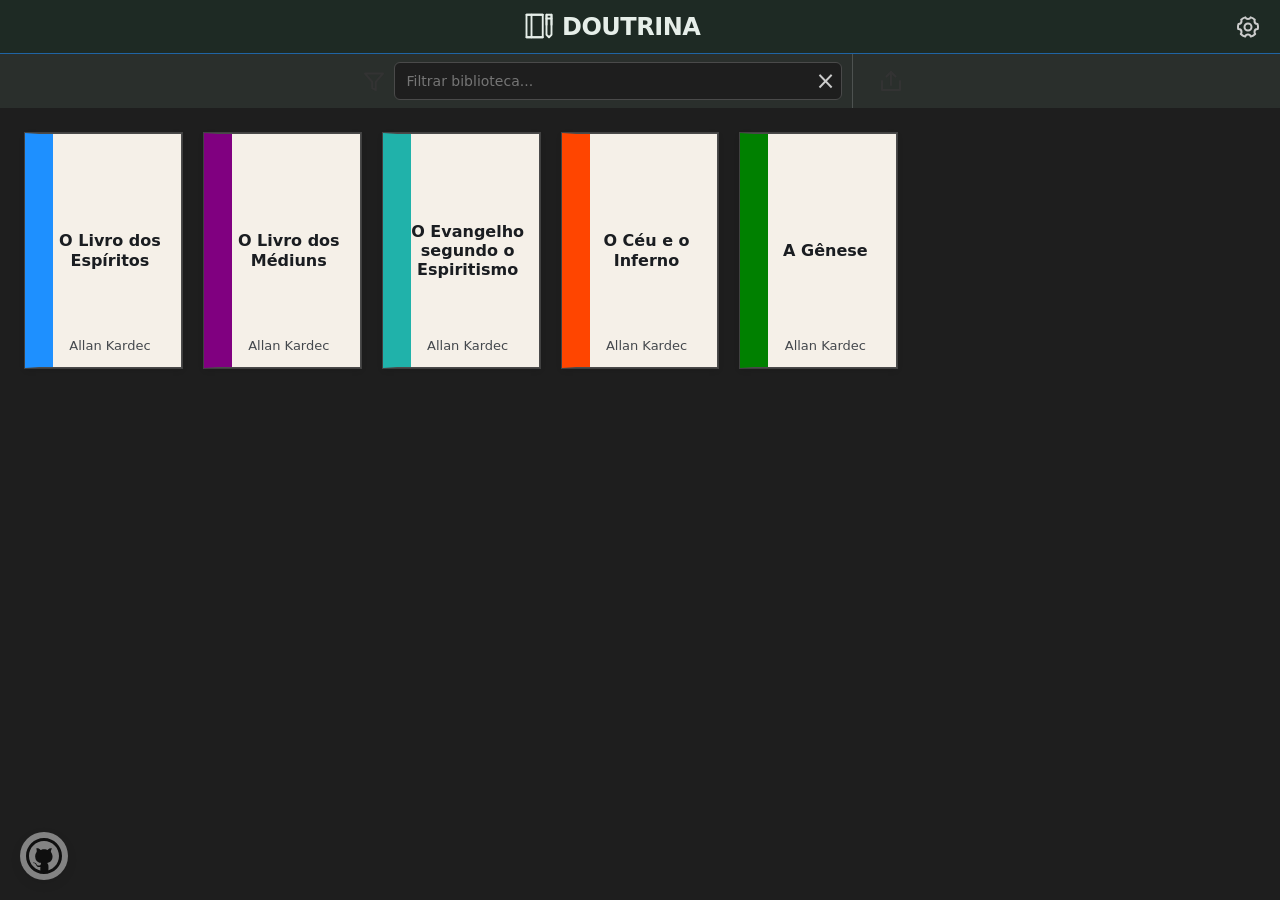
<file: index.html>
<!DOCTYPE html>
<html lang="pt-BR">

<head>
  <!-- BLOCK 01: DOCUMENT HEAD | V31-260618t/u — META, TITLE, ASSETS -->
  <meta charset="UTF-8">
  <meta name="viewport" content="width=device-width, initial-scale=1.0, viewport-fit=cover">
  <title>DOUTRINA</title>
  <meta name="description"
    content="DOUTRINA: Um espaço de leitura digital leve com biblioteca local de Markdown e provedores de consulta configuráveis.">
  <link rel="canonical" href="https://sergioshklr.github.io/doutrina-remake/">
  <meta property="og:type" content="website">
  <meta property="og:site_name" content="doutrina">
  <meta property="og:title" content="DOUTRINA — espaço de leitura digital">
  <meta property="og:description"
    content="Um espaço de leitura digital leve com biblioteca local de Markdown e provedores de consulta configuráveis.">
  <meta property="og:url" content="https://sergioshklr.github.io/doutrina-remake/">
  <meta property="og:image" content="https://sergioshklr.github.io/doutrina-remake/icons/social-card.png">
  <meta property="og:image:width" content="1200">
  <meta property="og:image:height" content="630">
  <meta property="og:image:alt" content="DOUTRINA espaço de leitura digital">
  <meta name="twitter:card" content="summary_large_image">
  <meta name="twitter:title" content="DOUTRINA — espaço de leitura digital">
  <meta name="twitter:description"
    content="Um espaço de leitura digital leve com biblioteca local de Markdown e provedores de consulta configuráveis.">
  <meta name="twitter:image" content="https://sergioshklr.github.io/doutrina-remake/icons/social-card.png">
  <meta name="twitter:image:alt" content="DOUTRINA espaço de leitura digital">
  <meta name="theme-color" content="#8b4513">
  <meta name="mobile-web-app-capable" content="yes">
  <meta name="apple-mobile-web-app-capable" content="yes">
  <meta name="apple-mobile-web-app-status-bar-style" content="default">
  <meta name="apple-mobile-web-app-title" content="DOUTRINA">
  <link rel="icon" type="image/ico" href="/favicon.ico">
  <link rel="apple-touch-icon" href="pwa/icon-192.png">

  <link rel="stylesheet" href="styles/style.css">
    
  <link rel="manifest" href="manifest.webmanifest">
  <script src="pwa/pwa.js" defer></script>
  <script src="js/annotations.js" defer></script>
  <script src="js/main.js" defer></script>
</head>

<body class="theme--system">

  <!-- BLOCK 02: APP SHELL | V31-260617s/a — ROOT GRID HOST -->
  <main class="app" id="doutrina-app">

    <!-- BLOCK 03: LIBRARY VIEW | V31-260617s/a — CATALOG ENTRY POINT -->
    <div class="view" id="library">

      <!-- BLOCK 04: LIBRARY-TOPBAR | V31-260617s/s — BRAND, SETTINGS -->
      <header class="topbar" id="library-topbar">
        <div class="library-topbar-start"></div>
        <div class="library-topbar-center">
          <div class="library-topbar-brand">
            <span class="library-topbar-logo" aria-hidden="true"></span>
            <div class="library-topbar-brand-title">DOUTRINA</div>
          </div>
        </div>
        <div class="library-topbar-end">
          <button type="button" class="icon-btn" id="library-settings-btn" title="Configurações"
            aria-label="Abrir painel de configurações">
            <img src="icons/settings.svg" alt="Configurações" title="Configurações" aria-hidden="true" role="img" class="icon-btn-glyph" width="24" height="24">
          </button>
        </div>
      </header>

      <!-- BLOCK 05: LIBRARY-BODY | V31-260617s/a — FILTER + DYNAMIC BOOK GRID -->
      <div class="library-body" id="library-body">
        <div class="library-grid-filter">
          <img src="icons/filter.svg" alt="Filtro da biblioteca" title="Filtro da biblioteca" aria-hidden="true" role="img" class="icon-btn-glyph" width="24" height="24">
          <label for="library-filter" class="u-sr-only">Filtrar biblioteca</label>
          <input type="text" id="library-filter" placeholder="Filtrar biblioteca...">
          <span class="library-grid-filter-divider" role="separator" aria-hidden="true"></span>
          <button type="button" class="icon-btn" id="library-upload-btn" title="Carregar arquivo Markdown"
            aria-label="Carregar arquivo Markdown">
           <img src="icons/upload.svg" alt="Carregar livros" title="Carregar livros" aria-hidden="true" role="img" class="icon-btn-glyph" width="24" height="24">
          </button>
        </div>
        <div class="library-grid" id="book-grid" aria-live="polite"></div>
        <p class="library-grid-empty is-hidden" id="library-grid-empty">Nenhum livro corresponde. Carregue um arquivo Markdown ou restaure títulos ocultos nas Configurações.</p>
      </div>

      <input type="file" id="md-upload" class="is-hidden" accept=".md">
    </div>

    <!-- BLOCK 14: SETTINGS-OVERLAY-BACKDROP | V31-260617s/p — APP-LEVEL DIM LAYER -->
    <div class="settings-overlay-backdrop is-hidden" id="settings-overlay-backdrop" aria-hidden="true"></div>

  <!-- BLOCK 06: LIBRARY-SETTINGS | V31-260617s/q — OVERLAY SIDEPANEL (APP LEVEL) -->
    <aside class="library-settings is-hidden" id="library-settings">
      <div class="toolbar library-settings-toolbar">
        <div class="library-settings-toolbar-start">
          <h2 class="library-settings-title">Configurações</h2>
        </div>
      </div>
      <div class="library-settings-body scroll-track">
        <section class="library-settings-section">
          <h3 class="library-settings-heading">Aparência</h3>
          <label class="dropdown-label" for="settings-theme-selector">Tema</label>
          <select id="settings-theme-selector">
            <option value="system">Padrão do Sistema</option>
            <option value="light">Modo Claro</option>
            <option value="dark">Modo Escuro</option>
          </select>
        </section>
        <section class="library-settings-section">
          <h3 class="library-settings-heading">Provedores de Consulta</h3>
          <label class="library-settings-label" for="settings-provider-wiki">Modelo de URL para Enciclopédia</label>
          <input type="text" id="settings-provider-wiki" class="library-settings-input"
            placeholder="https://pt.wikipedia.org/w/index.php?search={query}">
          <label class="library-settings-label" for="settings-provider-dictionary">Modelo de URL para Dicionário</label>
          <input type="text" id="settings-provider-dictionary" class="library-settings-input"
            placeholder="https://pt.wiktionary.org/w/index.php?search={query}">
          <label class="library-settings-label" for="settings-provider-map">Modelo de URL para Mapa</label>
          <input type="text" id="settings-provider-map" class="library-settings-input"
            placeholder="pages/map.html?q={query}">
          <details class="library-settings-collapsible">
            <summary class="library-settings-collapsible-summary">Sobre modelos de URL de consulta</summary>
            <div class="library-settings-collapsible-body">
              <p class="library-settings-hint">Use <code>{query}</code> para o texto selecionado no livro. Sem seleção, enciclopédia e dicionário carregam suas páginas de busca; mapa abre uma visão padrão.</p>
              <p class="library-settings-hint">Wiktionary usa seu próprio domínio (<code>pt.wiktionary.org</code>), não Wikipedia. A página <code>map.html</code> usa tiles do OpenStreetMap e geocodificação Nominatim.</p>
            </div>
          </details>
        </section>
        <section class="library-settings-section">
          <h3 class="library-settings-heading">Exportar / Limpar</h3>
          <button type="button" class="btn-wide library-settings-action" id="settings-choose-folder-btn">
            Escolher Pasta do Google Drive (Sincronização Multi-dispositivo)
          </button>
          <button type="button" class="btn-wide library-settings-action" id="settings-export-notes-btn">Exportar Anotações do Livro (JSON-LD)</button>
          <button type="button" class="btn-wide library-settings-action" id="settings-export-catalog-btn">Exportar Catálogo JSON</button>
          <button type="button" class="btn-wide library-settings-action" id="settings-export-session-btn">Exportar Snapshot da Sessão</button>
          <button type="button" class="btn-wide library-settings-action" id="settings-clear-cache-btn">Limpar Cache Local</button>
        </section>
        <section class="library-settings-section">
          <h3 class="library-settings-heading">Livros Ocultos</h3>
          <ul class="library-settings-hidden-list" id="settings-hidden-list"></ul>
          <p class="library-settings-hint is-hidden" id="settings-hidden-empty">Nenhum livro oculto.</p>
        </section>
        <section class="library-settings-section">
          <h3 class="library-settings-heading">Sobre</h3>
          <p class="library-settings-hint">Codificado com assistência do <a class="library-settings-inline-link"
              href="https://docs.x.ai/build/overview" target="_blank" rel="noopener noreferrer">Grok Build</a>.</p>
        </section>
        <footer class="library-settings-footer">
          <div class="library-settings-footer-update">
            <span class="library-settings-update-badge is-uptodate" id="settings-update-badge" title="App atualizado">
              <img src="icons/update.svg" alt="Atualizado" title="Atualizado" aria-hidden="true" role="img" class="icon-btn-glyph" width="24" height="24">
              <span class="library-settings-update-label" id="settings-update-detail">App atualizado</span>
            </span>
            <button type="button" class="btn-wide library-settings-update-action" id="settings-update-action">Verificar atualizações</button>
          </div>
          <div class="library-settings-footer-row library-settings-footer-meta">
            <a class="library-settings-repo" href="https://github.com/sergioSHKLR/doutrina-remake" target="_blank"
              rel="noopener noreferrer">github.com/sergioSHKLR/doutrina-remake</a>
            <span class="library-settings-build" id="settings-build-id" title="Versão implantada">
              <span class="library-settings-build-label" id="settings-build-label"></span>
            </span>
          </div>
        </footer>
      </div>
    </aside>

    <!-- BLOCK 07: READER VIEW | V31-260617s/a — READING WORKSPACE -->
    <div class="view is-hidden" id="reader">
      <div class="reader" id="reader-container">

        <!-- BLOCK 08: READER-TOPBAR | V31-260618t/t — NAV, SHARE, NOTES, SETTINGS -->
        <header class="topbar" id="reader-topbar">
          <div class="reader-topbar-start">
            <button type="button" class="icon-btn" id="reader-back-btn" title="Back to Library"
              aria-label="Back to Library">
              <img src="icons/home.svg" alt="Home" title="Home" aria-hidden="true" role="img" class="icon-btn-glyph" width="24" height="24">
            </button>
            <button type="button" class="icon-btn" id="toc-toggle-btn" title="Table of Contents"
              aria-label="Table of Contents">
             <img src="icons/toc.svg" alt="Table of Contents" title="Table of Contents" aria-hidden="true" role="img" class="icon-btn-glyph" width="24" height="24">
            </button>
          </div>
          <div class="reader-topbar-center">
            <div class="reader-topbar-title" id="reader-title">Select a book</div>
          </div>
          <div class="reader-topbar-end">
            <button type="button" class="icon-btn" id="context-toggle-btn" title="Reference Panel"
              aria-label="Open reference panel">
              <img src="icons/search.svg" alt="Consult" title="Consult" aria-hidden="true" role="img" class="icon-btn-glyph" width="24" height="24">

            </button>
            <button type="button" class="icon-btn" id="notes-toggle-btn" title="Notes" aria-label="Notes">
              <img src="icons/notes.svg" alt="Notes" title="Notes" aria-hidden="true" role="img" class="icon-btn-glyph" width="24" height="24">
            </button>
            <button type="button" class="icon-btn" id="read-settings-btn" title="Settings" aria-label="Open settings">
            </button>
          </div>
        </header>

        <!-- BLOCK 15: READER-OVERLAY-BACKDROP | V31-260617s/p — READER DIM LAYER -->
        <div class="reader-overlay-backdrop is-hidden" id="reader-overlay-backdrop" aria-hidden="true"></div>

        <!-- BLOCK 09: READER-LAYOUT | V31-260617s/a — MULTI-COLUMN GRID -->
        <div class="reader-layout">

          <!-- BLOCK 10: READER-TOC | V31-260617s/a -->
          <aside class="reader-toc" id="reader-toc">
            <div class="toolbar reader-toc-toolbar">
              <div class="reader-toc-filter">
               <img src="icons/filter.svg" alt="Filter" title="Filter" aria-hidden="true" role="img" class="icon-btn-glyph" width="24" height="24">
                <label for="toc-filter-input" class="u-sr-only">Filter table of contents</label>
                <input type="text" id="toc-filter-input" placeholder="Summary filter">
              </div>
            </div>
            <div class="reader-toc-body scroll-track">
              <ul class="reader-toc-list" id="reader-toc-list"></ul>
            </div>
          </aside>

          <!-- BLOCK 11: READER-MAIN | V31-260619a/e — SEARCH TOOLBAR -->
          <section class="reader-main" id="reader-main">
            <div class="toolbar" id="reader-main-toolbar">
              <div class="reader-main-toolbar-start">
                <div class="reader-main-search" id="reader-main-search">
                 <img src="icons/search.svg" alt="Search" title="Search" aria-hidden="true" role="img" class="icon-btn-glyph" width="24" height="24">
                  <div class="reader-main-search-field">
                    <label for="reader-search-input" class="u-sr-only">Search document</label>
                    <input type="text" id="reader-search-input" placeholder="Find...">
                  </div>
                  <div class="reader-main-search-meta" id="reader-search-meta">
                    <span class="reader-main-search-counter" id="reader-search-counter">0 / 0</span>
                    <button type="button" class="icon-btn reader-main-search-nav" id="reader-search-prev-btn"
                      title="Previous Match" aria-label="Previous match">
                     <img src="icons/up.svg" alt="Previous match" title="Previous match" aria-hidden="true" role="img" class="icon-btn-glyph" width="24" height="24">
                    </button>
                    <button type="button" class="icon-btn reader-main-search-nav" id="reader-search-next-btn"
                      title="Next Match" aria-label="Next match">
               <img src="icons/down.svg" alt="Next match" title="Next match" aria-hidden="true" role="img" class="icon-btn-glyph" width="24" height="24">
                    </button>
                  </div>
                </div>
              </div>
              <div class="reader-main-toolbar-end">
                <button type="button" class="icon-btn" id="reader-font-cycle-btn" title="Text size: 100%. Tap to cycle."
                  aria-label="Text size: 100%. Tap to cycle.">
                 <img src="icons/text_size.svg" alt="Text size" title="Text size" aria-hidden="true" role="img" class="icon-btn-glyph" width="24" height="24">
                </button>
                <button type="button" class="icon-btn" id="reader-share-btn"
                  title="Share link to this book (open a book first)"
                  aria-label="Share link to this book (open a book first)" disabled>
                <img src="icons/share.svg" alt="Share" title="Share" aria-hidden="true" role="img" class="icon-btn-glyph" width="24" height="24">
                </button>
              </div>
            </div>
            <div class="reader-main-body scroll-track" id="reader-main-scroll">
              <div class="reader-content" id="main-text-viewport">
                <p class="reader-empty-state">Open a book from the library to begin reading.</p>
              </div>
            </div>
          </section>

          <!-- BLOCK 12: READER-CONTEXT | V31-260618t/u — LOOKUP PANEL + LOAD OVERLAY -->
          <aside class="reader-context" id="reader-context">
            <div class="toolbar reader-context-toolbar">
              <div class="reader-context-toolbar-start">
                <button type="button" class="icon-btn" id="context-back-btn"
                  title="Go back in reference panel (no history)" aria-label="Go back in reference panel (no history)"
                  disabled>
                 <img src="icons/back.svg" alt="Back" title="Back" aria-hidden="true" role="img" class="icon-btn-glyph" width="24" height="24">
                </button>
                <button type="button" class="icon-btn" id="context-reload-btn" title="Reload reference"
                  aria-label="Reload reference">
                <img src="icons/refresh.svg" alt="Refresh/Stop" title="Refresh/Stop" aria-hidden="true" role="img" class="icon-btn-glyph" width="24" height="24">
                </button>
                <div class="context-split-search" id="context-split-search">
                  <button type="button" class="context-split-search-btn context-split-search-main"
                    id="context-search-btn" title="Look up selection in Encyclopaedia"
                    aria-label="Look up selection in Encyclopaedia">
                    <img src="icons/search.svg" alt="Share" title="Share" aria-hidden="true" role="img" class="icon-btn-glyph" width="24" height="24">
                  </button>
                  <button type="button" class="context-split-search-btn context-split-search-toggle"
                    id="context-provider-toggle" title="Choose lookup provider" aria-label="Choose lookup provider"
                    aria-haspopup="menu" aria-expanded="false" aria-controls="context-provider-menu">
                    <img src="icons/down.svg" alt="Share" title="Share" aria-hidden="true" role="img" class="icon-btn-glyph" width="24" height="24">
                  </button>
                  <div class="context-provider-menu is-hidden" id="context-provider-menu" role="menu"
                    aria-label="Lookup providers">
                    <button type="button" class="context-provider-option is-active" role="menuitemradio"
                      aria-checked="true" data-provider="wiki">
                     <img src="icons/wiki.svg" alt="Encyclopaedia" title="Encyclopaedia" aria-hidden="true" role="img" class="icon-btn-glyph" width="24" height="24">
                      <span>Encyclopaedia</span>
                    </button>
                    <button type="button" class="context-provider-option" role="menuitemradio" aria-checked="false"
                      data-provider="dictionary">
                      <img src="icons/dict.svg" alt="Dictionary" title="Dictionary" aria-hidden="true" role="img" class="icon-btn-glyph" width="24" height="24">
                      <span>Dictionary</span>
                    </button>
                    <button type="button" class="context-provider-option" role="menuitemradio" aria-checked="false"
                      data-provider="map">
                     <img src="icons/maps.svg" alt="Maps" title="Maps" aria-hidden="true" role="img" class="icon-btn-glyph" width="24" height="24">
                      <span>Map</span>
                    </button>
                  </div>
                </div>
              </div>
              <div class="reader-context-toolbar-end">
                <button type="button" class="icon-btn" id="context-share-btn"
                  title="Share article link (load a reference first)"
                  aria-label="Share article link (load a reference first)" disabled>
                <img src="icons/share.svg" alt="Share" title="Share" aria-hidden="true" role="img" class="icon-btn-glyph" width="24" height="24">
                </button>
              </div>
            </div>
            <div class="reader-context-body">
              <div class="context-loading-overlay is-hidden" id="context-loading-overlay" aria-live="polite"
                aria-busy="false" aria-hidden="true">
                <div class="context-loading-content">
                  <div class="context-loading-spinner" aria-hidden="true"></div>
                  <p class="context-loading-status" id="context-loading-status">Loading reference…</p>
                  <p class="context-loading-elapsed is-hidden" id="context-loading-elapsed"></p>
                </div>
              </div>
              <iframe id="context-viewport" src="" title="Context Lookup Viewport" loading="lazy"></iframe>
            </div>
          </aside>

          <!-- BLOCK 13: READER-NOTES | V31-260618t/t — WEB ANNOTATIONS PANEL -->
          <aside class="reader-notes" id="reader-notes">
            <div class="toolbar reader-notes-toolbar">
              <div class="reader-notes-filter">
                <img src="icons/filter.svg" alt="Notes" title="Notes" aria-hidden="true" role="img" class="icon-btn-glyph" width="24" height="24">
                <label for="notes-filter-input" class="u-sr-only">Filter notes</label>
                <input type="text" id="notes-filter-input" placeholder="Filter notes…" autocomplete="off">
              </div>
            </div>
            <div class="reader-notes-body">
              <div class="reader-notes-compose-region">
                <div id="notes-selection" class="reader-notes-quote-preview is-empty" hidden></div>
                <div class="reader-notes-compose">
                  <label for="notes-input" class="u-sr-only">Add note</label>
                  <textarea id="notes-input" rows="3"
                    placeholder="Select text, then save as Highlight or Write comment, then save as Note."></textarea>
                  <div class="reader-notes-compose-actions">
                    <button type="button" class="icon-btn icon-btn-highlight" id="notes-highlight-btn"
                      title="Highlight passage" aria-label="Highlight passage" disabled>
                       <img src="icons/hilite.svg" alt="Highlight" title="Highlight" aria-hidden="true" role="img" class="icon-btn-glyph" width="24" height="24">
                    <button type="button" class="icon-btn icon-btn-save" id="notes-save-btn" title="Save note"
                      aria-label="Save note" disabled>
                      <img src="icons/save.svg" alt="Save" title="Save" aria-hidden="true" role="img" class="icon-btn-glyph" width="24" height="24">
                    </button>
                    <button type="button" class="icon-btn is-hidden" id="notes-cancel-reply-btn" title="Cancel reply"
                      aria-label="Cancel reply">
                      <img src="icons/close.svg" alt="Cancel" title="Cancel" aria-hidden="true" role="img" class="icon-btn-glyph" width="24" height="24">
                    </button>
                  </div>
                </div>
              </div>
              <div class="reader-notes-scroll scroll-track">
                <p id="notes-empty" class="reader-notes-empty">No notes for this book yet.</p>
                <div id="notes-list" class="reader-notes-list"></div>
              </div>
            </div>
          </aside>

        </div>
      </div>
    </div>
<!-- Floating GitHub Icon -->
<a href="https://github.com/sergioSHKLR/doutrina-remake" 
   target="_blank" 
   rel="noopener noreferrer"
   class="floating-github" 
   title="GitHub"
   aria-label="Link para o repo no GitHub">
  <img src="icons/github.svg" alt="GitHub" width="36" height="36">
</a>

<div id="portrait-alert" class="portrait-alert is-hidden">
  <div class="portrait-content">
    <div class="device-animation">
      <img src="icons/device.svg" alt="Device" class="device">
    </div>
    <p>Deite o dispositivo para uma experiência melhor!</p>
    <button class="dismissable btn-wide" onclick="hidePortraitAlert()">Entendi</button>
  </div>
</div>
  </main>

</body>

</html>
</file>
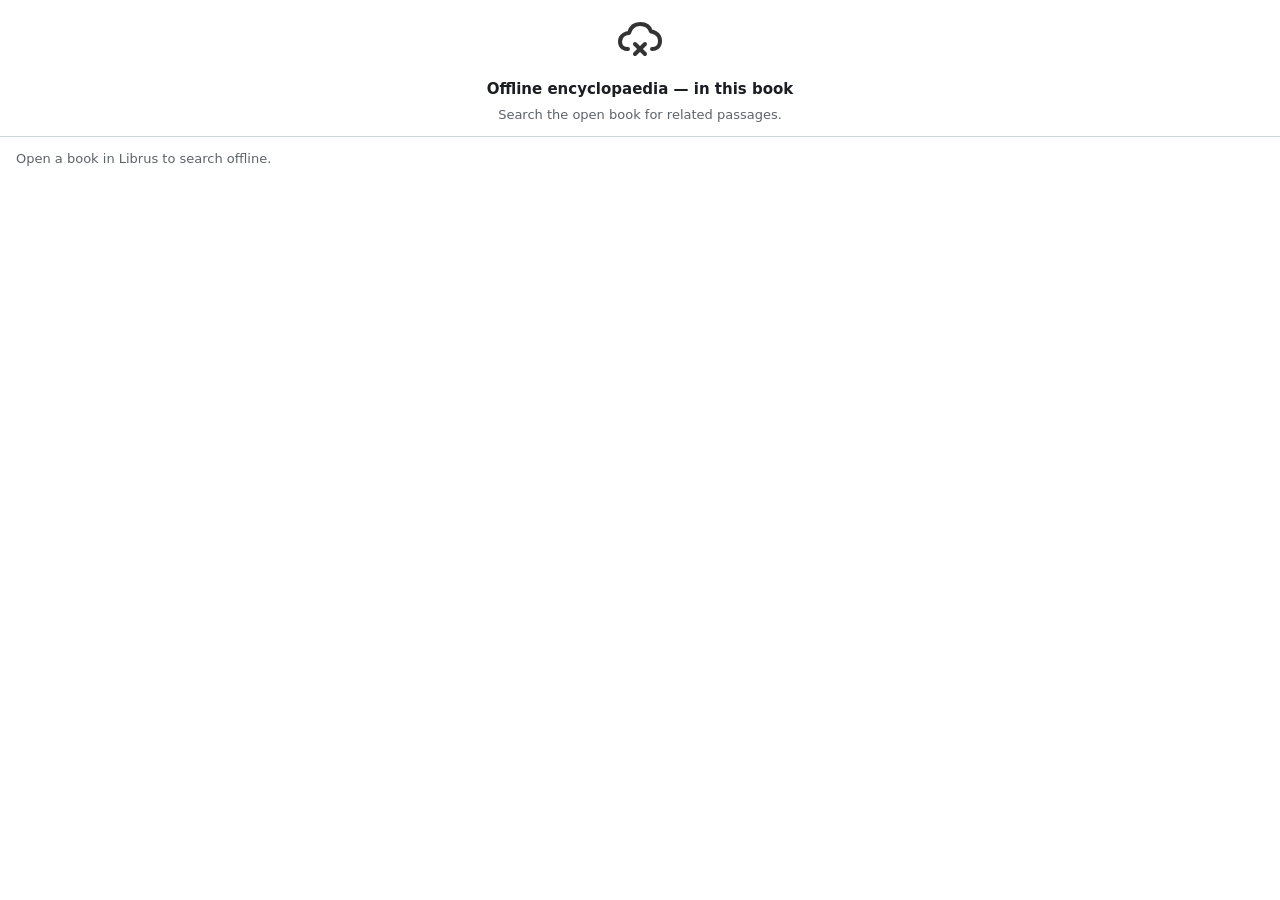
<file: pages/context-offline.html>
<!DOCTYPE html>
<html lang="en-US" class="theme--light">

<head>
 <meta charset="UTF-8">
 <meta name="viewport" content="width=device-width, initial-scale=1.0">
 <title>Offline reference</title>
 <script>
  (function () {
   var theme = new URLSearchParams(location.search).get('theme');
   if (theme !== 'dark') theme = 'light';
   document.documentElement.className = 'theme--' + theme;
  })();
 </script>
 <style>


  html.theme--light {
   color-scheme: light;
   --bg-secondary: #ffffff;
   --text-primary: #1a1d21;
   --text-muted: #5c636a;
   --border-color: #ced4da;
   --panel-bg: var(--bg-secondary);
   --accent: #3d5c52;
  }

  html.theme--dark {
   color-scheme: dark;
   --bg-secondary: #1e1e1e;
   --text-primary: #f1f3f5;
   --text-muted: #b0b8bf;
   --border-color: #4a4a4a;
   --panel-bg: var(--bg-secondary);
   --accent: #4a6b62;
  }

  html,
  body {
   height: 100%;
   margin: 0;
  }

  body {
   background: var(--panel-bg);
   color: var(--text-primary);
   font-family: system-ui, -apple-system, sans-serif;
   font-size: 0.875rem;
   line-height: 1.5;
  }

  .offline-ref {
   display: flex;
   flex-direction: column;
   height: 100%;
   min-height: 0;
  }

  .offline-ref-header {
   flex-shrink: 0;
   padding: 1rem 1rem 0.75rem;
   text-align: center;
   border-bottom: 0.0625rem solid var(--border-color);
  }

  .offline-ref-title {
   margin: 0.5rem 0 0;
   font-size: 0.9375rem;
   font-weight: 600;
  }

  .offline-ref-subtitle {
   margin: 0.25rem 0 0;
   font-size: 0.8125rem;
   color: var(--text-muted);
  }

  .offline-ref-query {
   margin: 0.5rem 0 0;
   font-size: 0.8125rem;
   color: var(--text-muted);
  }

  .offline-ref-query strong {
   color: var(--text-primary);
   font-weight: 600;
  }

  .offline-ref-body {
   flex: 1 1 auto;
   min-height: 0;
   overflow-y: auto;
   padding: 0.75rem 1rem 1rem;
   -webkit-overflow-scrolling: touch;
  }

  .offline-ref-status {
   margin: 0;
   color: var(--text-muted);
   font-size: 0.8125rem;
  }

  .offline-ref-list {
   list-style: none;
   margin: 0.75rem 0 0;
   padding: 0;
   display: flex;
   flex-direction: column;
   gap: 0.5rem;
  }

  .offline-ref-hit {
   width: 100%;
   text-align: left;
   padding: 0.625rem 0.75rem;
   border: 0.0625rem solid var(--border-color);
   border-radius: 0.375rem;
   background: transparent;
   color: var(--text-primary);
   font: inherit;
   cursor: pointer;
   transition: background 0.15s ease, border-color 0.15s ease;
  }

  .offline-ref-hit:hover {
   background: color-mix(in srgb, var(--accent) 10%, transparent);
   border-color: color-mix(in srgb, var(--accent) 35%, var(--border-color) 65%);
  }

  .offline-ref-hit-snippet {
   display: block;
   line-height: 1.45;
  }
 </style>
</head>

<body>

 <div class="offline-ref">
  <header class="offline-ref-header">
  <div class="offline-ref-icon" aria-hidden="true">
  <img src="../icons/offline.svg" alt="Offline" width="48" height="48">
</div>
   <p class="offline-ref-title" id="offline-ref-title">Offline — search in this book</p>
   <p class="offline-ref-subtitle" id="offline-ref-subtitle">No network. Showing passages from the open book.</p>
   <p class="offline-ref-query" id="offline-ref-query" hidden></p>
  </header>
  <div class="offline-ref-body">
   <p class="offline-ref-status" id="offline-ref-status">Searching…</p>
   <ul class="offline-ref-list" id="offline-ref-list" hidden></ul>
  </div>
 </div>
 <script>
  (function () {
   var params = new URLSearchParams(location.search);
   var provider = params.get('provider') || 'wiki';
   var query = (params.get('q') || '').trim();
   var titleEl = document.getElementById('offline-ref-title');
   var subtitleEl = document.getElementById('offline-ref-subtitle');
   var queryEl = document.getElementById('offline-ref-query');
   var statusEl = document.getElementById('offline-ref-status');
   var listEl = document.getElementById('offline-ref-list');

   var providerCopy = {
    wiki: { title: 'Offline encyclopaedia — in this book', subtitle: 'Search the open book for related passages.' },
    dictionary: { title: 'Offline dictionary — in this book', subtitle: 'Search the open book for uses of this term.' }
   };
   var copy = providerCopy[provider] || providerCopy.wiki;
   if (titleEl) titleEl.textContent = copy.title;
   if (subtitleEl) subtitleEl.textContent = copy.subtitle;
   if (queryEl) {
    if (query) {
     queryEl.hidden = false;
     queryEl.innerHTML = 'Looking for <strong>\u201C' + escapeHtml(query) + '\u201D</strong>';
    } else {
     queryEl.hidden = true;
    }
   }

   function escapeHtml(str) {
    return String(str || '').replace(/&/g, '&amp;').replace(/</g, '&lt;').replace(/>/g, '&gt;');
   }

   function renderResults(hits) {
    if (!statusEl || !listEl) return;
    if (!hits || !hits.length) {
     statusEl.textContent = query
      ? 'No passages in this book match that term.'
      : 'Select text in the book, then choose a lookup provider.';
     listEl.hidden = true;
     listEl.innerHTML = '';
     return;
    }
    statusEl.textContent = hits.length === 1 ? '1 passage found' : hits.length + ' passages found';
    listEl.hidden = false;
    listEl.innerHTML = '';
    hits.forEach(function (hit, index) {
     var btn = document.createElement('button');
     btn.type = 'button';
     btn.className = 'offline-ref-hit';
     var snippet = document.createElement('span');
     snippet.className = 'offline-ref-hit-snippet';
     snippet.textContent = hit.snippet || '';
     btn.appendChild(snippet);
     btn.addEventListener('click', function () {
      if (window.parent && window.parent !== window) {
       window.parent.postMessage({
        type: 'doutrina:offline-goto',
        sectionId: hit.sectionId || '',
        query: query,
        hitIndex: index
       }, location.origin);
      }
     });
     listEl.appendChild(btn);
    });
   }

   function requestLookup() {
    if (!window.parent || window.parent === window) {
     if (statusEl) statusEl.textContent = 'Open a book in Librus to search offline.';
     return;
    }
    window.parent.postMessage({
     type: 'doutrina:offline-lookup',
     provider: provider,
     query: query
    }, location.origin);
   }

   window.addEventListener('message', function (e) {
    if (e.origin !== location.origin) return;
    if (!e.data || e.data.type !== 'doutrina:offline-lookup-results') return;
    renderResults(e.data.hits || []);
   });

   requestLookup();
  })();
 </script>
</body>

</html>
</file>
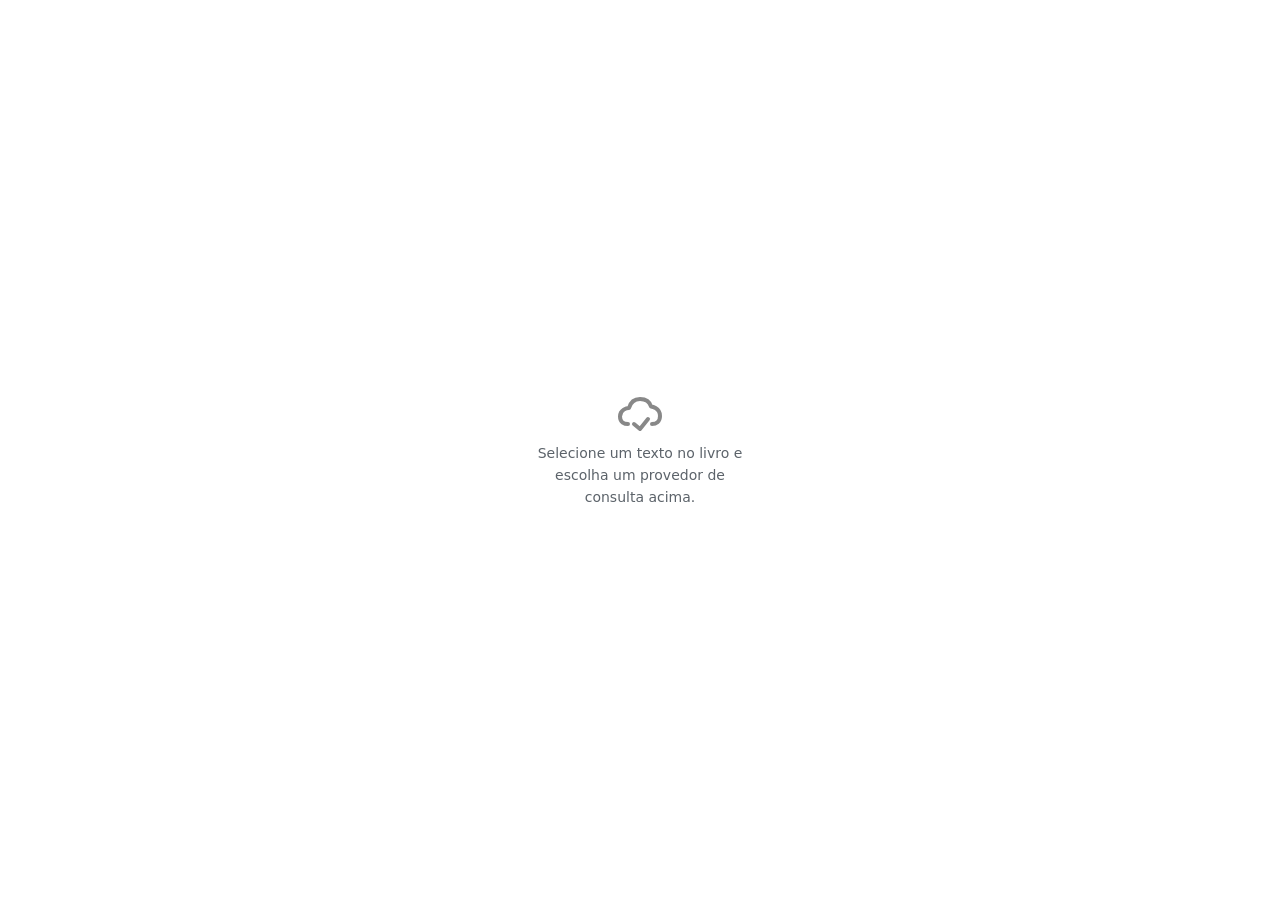
<file: pages/context-placeholder.html>
<!DOCTYPE html>
<html lang="en-US" class="theme--light">

<head>
  <meta charset="UTF-8">
  <meta name="viewport" content="width=device-width, initial-scale=1.0">
  <title>Reference Lookup</title>
  <script>
    (function () {
      var theme = new URLSearchParams(location.search).get('theme');
      if (theme !== 'dark') theme = 'light';
      document.documentElement.className = 'theme--' + theme;
    })();
  </script>
  <style>
    /* Match --panel-context-bg from style.css SECTION 01 */
    html.theme--light {
      color-scheme: light;
      --bg-secondary: #ffffff;
      --text-muted: #5c636a;
      --panel-bg: var(--bg-secondary);
      --icon-muted: #9aa0a6;
    }

    html.theme--dark {
      color-scheme: dark;
      --bg-secondary: #1e1e1e;
      --text-muted: #b0b8bf;
      --panel-bg: var(--bg-secondary);
      --icon-muted: #6c757d;
    }

    html,
    body {
      height: 100%;
      margin: 0;
    }

    body {
      display: flex;
      align-items: center;
      justify-content: center;
      background: var(--panel-bg);
      font-family: system-ui, -apple-system, sans-serif;
      padding: 1.5rem;
      box-sizing: border-box;
    }

    .context-placeholder {
      text-align: center;
      max-width: 14rem;
    }

    .context-placeholder-icon.is-online {
      color: color-mix(in srgb, #1c7ed6 74%, var(--icon-muted) 26%);
      opacity: 0.58;
    }

    .context-placeholder-icon.is-offline {
      color: color-mix(in srgb, #c92a2a 78%, var(--icon-muted) 22%);
      opacity: 0.58;
    }

    html.theme--dark .context-placeholder-icon.is-online {
      color: color-mix(in srgb, #4dabf7 72%, var(--icon-muted) 28%);
    }

    html.theme--dark .context-placeholder-icon.is-offline {
      color: color-mix(in srgb, #fa5252 74%, var(--icon-muted) 26%);
    }

    .context-placeholder-text {
      margin: 0;
      font-size: 0.875rem;
      line-height: 1.55;
      color: var(--text-muted);
    }
  </style>
</head>

<body>
  <div class="context-placeholder">
    <!-- Fixed duplicate alt tag here -->
    <img id="context-placeholder-icon" src="../icons/online.svg" alt="Online" aria-hidden="true"
      class="context-placeholder-icon is-online" width="48" height="48">
<p class="context-placeholder-text" id="context-placeholder-text">Selecione um texto no livro e escolha um provedor de consulta acima.</p>
  </div>

  <script>
    (function () {
      var TEXT_ONLINE = 'Selecione um texto no livro e escolha um provedor de consulta acima.';
      var TEXT_OFFLINE = 'Você está offline. Este painel está indisponível.';

      function applyConnectivityState(isOnline) {
        var icon = document.getElementById('context-placeholder-icon');
        var textEl = document.getElementById('context-placeholder-text');

        if (icon) {
          icon.src = isOnline ? '../icons/online.svg' : '../icons/offline.svg'; icon.classList.toggle('is-online', isOnline);
          icon.classList.toggle('is-offline', !isOnline);
        }
        if (textEl) textEl.textContent = isOnline ? TEXT_ONLINE : TEXT_OFFLINE;
      }

      var params = new URLSearchParams(location.search);
      var onlineParam = params.get('online');

      var initialOnline = navigator.onLine;
      if (onlineParam === '0') initialOnline = false;
      if (onlineParam === '1') initialOnline = true;

      applyConnectivityState(initialOnline);

      window.addEventListener('online', function () { applyConnectivityState(true); });
      window.addEventListener('offline', function () { applyConnectivityState(false); });
      window.addEventListener('message', function (e) {
        if (e.origin !== location.origin) return;
        if (e.data && e.data.type === 'doutrina:connectivity') {
          var messageState = e.data.online === false ? false : !!e.data.online;
          applyConnectivityState(messageState);
        }
      });
    })(); // Added missing closing wrapper here to fix syntax error
  </script>
</body>

</html>
</file>
<file: styles/style.css>
/* CACHE BUST: 2025-06-27-v4 */

/* =========================================================================
   SECTION 01: DESIGN TOKENS
   ========================================================================= */

:root {
   color-scheme: light;

   /* === THEME BASE - CHANGE THIS ONE LINE TO RE-THEME THE APP === */
   --theme-base: #004D99;

   --bg-primary: var(--theme-base);
   --bg-secondary: #ffffff;
   --bg-chrome: #e9ecef;
   --border-color: #ced4da;
   --text-primary: #1a1d21;
   --text-muted: #5c636a;
   --accent-color: var(--theme-base);
   --accent-hover: #345046;
   --accent-on: #f4f8f5;

   --topbar-bg: var(--theme-base);
   --topbar-fg: #e6eee9;
   --topbar-icon-color: var(--topbar-fg);
   --topbar-border: color-mix(in srgb, var(--topbar-fg) 14%, var(--topbar-bg) 86%);

   --library-toolbar-bg: color-mix(in srgb, var(--theme-base) 10%, #ffffff);
   --library-toolbar-fg: var(--text-primary);
   --toolbar-icon-color: #1a1d21;   /* dark icons on light panels */

   --font-size-sm: 0.8125rem;
   --font-size-md: 0.875rem;
   --font-size-lg: 1rem;

   --gap-xs: 0.125rem;
   --gap-sm: 0.25rem;
   --gap-md: 0.5rem;
   --gap-lg: 0.75rem;
   --gap-xl: 1.25rem;
   --gap-2xl: 1.5rem;

   --padding-xs: 0.25rem;
   --padding-sm: 0.5rem;
   --padding-md: 0.75rem;
   --padding-lg: 1rem;
   --padding-xl: 1.5rem;

   --topbar-height: 3.375rem;
  --btn-size: 3.5rem;           /* larger icon buttons */
   --btn-size-sm: 2.75rem;
   --icon-btn-glyph-size: 1.75rem;
   --icon-btn-glyph-size-sm: 1.5rem;

   --toc-width: 18.75rem;
   --toc-inset-inline: 0.625rem;
   --notes-width: 22.5rem;
   --settings-width: 17.5rem;
   --reader-main-search-width: 18rem;
   --book-card-height: 11.875rem;
   --radius-sm: 0.25rem;
   --radius-md: 0.375rem;
   --radius-lg: 0.5rem;
   --radius-round: 50%;

   --shadow-menu: 0 0.25rem 0.75rem rgba(0, 0, 0, 0.08);
   --shadow-overlay: 0.25rem 0 1.5rem rgba(0, 0, 0, 0.12);
   --shadow-chrome: 0 0.125rem 0.375rem rgba(0, 0, 0, 0.06);
   --shadow-toolbar: 0 0.125rem 0.25rem rgba(0, 0, 0, 0.07);

   --panel-yellow-accent: #fcc419;
   --panel-toc-bg: color-mix(in srgb, var(--library-toolbar-bg) 22%, var(--bg-secondary) 78%);
   --panel-toc-hover: color-mix(in srgb, var(--panel-toc-bg) 72%, var(--library-toolbar-bg) 28%);
   --toc-scroll-highlight-bg: color-mix(in srgb, var(--panel-yellow-accent) 22%, var(--panel-toc-bg) 78%);
   --panel-context-bg: var(--bg-secondary);
   --panel-notes-bg: color-mix(in srgb, var(--library-toolbar-bg) 14%, var(--bg-secondary) 86%);
   --panel-notes-card-bg: color-mix(in srgb, var(--bg-secondary) 86%, var(--panel-yellow-accent) 14%);
   --panel-notes-input-bg: var(--panel-notes-bg);
   --icon-reply-hover: #186d30;
   --icon-save-hover: #186d30;
   --icon-highlight-hover: #b45309;
   --icon-share-hover: #1971c2;
   --icon-delete-hover: #b3261e;

   --icon-notes-idle: color-mix(in srgb, var(--text-muted) 46%, var(--panel-notes-card-bg) 54%);
   --icon-notes-compose: color-mix(in srgb, var(--text-primary) 52%, var(--text-muted));
   --icon-notes-compose-disabled: color-mix(in srgb, var(--text-muted) 72%, var(--panel-notes-bg) 28%);

   --library-settings-width: 22.5rem;
   --library-filter-max-width: 28rem;
   --reader-prose-max-width: 42rem;
   --reader-prose-padding: clamp(1rem, 4vw, 1.75rem);
   --reader-font-family: 'Roboto Slab', Georgia, 'Times New Roman', serif;
   --notes-hand-font: 'Zen Kurenaido', 'Segoe Print', 'Bradley Hand', cursive;

   --z-bar: 30;
   --z-overlay: 999;
   --z-dropdown: 1001;

   --ease-standard: cubic-bezier(0.4, 0, 0.2, 1);
   --ease-chrome-in: cubic-bezier(0.4, 0, 0.78, 0);
   --ease-chrome-out: cubic-bezier(0.22, 1, 0.36, 1);
   --duration-fast: 0.15s;
   --duration-normal: 0.25s;
   --duration-chrome: 0.38s;

   --search-hit-bg: #ffe566;
   --search-hit-current-bg: #ffcc00;
   --search-hit-current-ring: #e67e00;
}

/* =========================================================================
   DARK MODE
   ========================================================================= */
body.theme--dark,
body.theme--system {
   color-scheme: dark;

   --bg-primary: #1e2a24;
   --bg-secondary: #1e1e1e;
   --bg-chrome: #2a2f2c;
   --border-color: #4a4a4a;
   --text-primary: #f1f3f5;
   --text-muted: #b0b8bf;
   --accent-color: #4a6b62;
   --accent-hover: #5a7b72;
   --accent-on: #f4f8f5;

   --topbar-bg: #1e2a24;
   --topbar-fg: #e6eee9;
   --topbar-icon-color: var(--topbar-fg);

   --library-toolbar-bg: #2a2f2c;
   --library-toolbar-fg: #eef1f3;
   --toolbar-icon-color: #f1f3f5;

   /* Library grid dark */
   .library-grid {
      background: #1e1e1e;
   }

   .library-grid-card {
      background: #2a2a2a;
      border: 1px solid #444;
   }

   .library-grid-cover {
      background: #333;
      color: #ddd;
   }

   --panel-yellow-accent: #fab005;
   --panel-toc-bg: color-mix(in srgb, var(--library-toolbar-bg) 26%, var(--bg-secondary) 74%);
   --panel-toc-hover: color-mix(in srgb, var(--panel-toc-bg) 68%, var(--library-toolbar-bg) 32%);
   --panel-notes-bg: color-mix(in srgb, var(--library-toolbar-bg) 16%, var(--bg-secondary) 84%);
   --panel-notes-card-bg: color-mix(in srgb, var(--bg-secondary) 80%, var(--panel-yellow-accent) 20%);
}

/* Topbar icons */
.topbar .icon-btn {
   color: var(--topbar-icon-color) !important;
}

/* =========================================================================
   SECTION 02: FONTS — FIXED FOR YOUR TREE
   ========================================================================= */

/* Roboto Slab */
@font-face {
   font-family: 'Roboto Slab';
   font-style: normal;
   font-weight: 300 800;
   font-display: swap;
   src: url('../fonts/RobotoSlab-latin.woff2') format('woff2');
   unicode-range: U+0000-00FF, U+0131, U+0152-0153, U+02BB-02BC, U+02C6, U+02DA, U+02DC, U+0304, U+0308, U+0329, U+2000-206F, U+20AC, U+2122, U+2191, U+2193, U+2212, U+2215, U+FEFF, U+FFFD;
}

@font-face {
   font-family: 'Roboto Slab';
   font-style: normal;
   font-weight: 300 800;
   font-display: swap;
   src: url('../fonts/RobotoSlab-latin-ext.woff2') format('woff2');
   unicode-range: U+0100-02BA, U+02BD-02C5, U+02C7-02CC, U+02CE-02D7, U+02DD-02FF, U+0304, U+0308, U+0329, U+1D00-1DBF, U+1E00-1E9F, U+1EF2-1EFF, U+2020, U+20A0-20AB, U+20AD-20C0, U+2113, U+2C60-2C7F, U+A720-A7FF;
}

/* Zen Kurenaido */
@font-face {
   font-family: 'Zen Kurenaido';
   font-style: normal;
   font-weight: 400;
   font-display: swap;
   src: url('../fonts/ZenKurenaido-latin.woff2') format('woff2');
   unicode-range: U+0000-00FF, U+0131, U+0152-0153, U+02BB-02BC, U+02C6, U+02DA, U+02DC, U+0304, U+0308, U+0329, U+2000-206F, U+20AC, U+2122, U+2191, U+2193, U+2212, U+2215, U+FEFF, U+FFFD;
}

@font-face {
   font-family: 'Zen Kurenaido';
   font-style: normal;
   font-weight: 400;
   font-display: swap;
   src: url('../fonts/ZenKurenaido-latin-ext.woff2') format('woff2');
   unicode-range: U+0100-02BA, U+02BD-02C5, U+02C7-02CC, U+02CE-02D7, U+02DD-02FF, U+0304, U+0308, U+0329, U+1D00-1DBF, U+1E00-1E9F, U+1EF2-1EFF, U+2020, U+20A0-20AB, U+20AD-20C0, U+2113, U+2C60-2C7F, U+A720-A7FF;
}

/* =========================================================================
   RESET & BASE
   ========================================================================= */

*,
*::before,
*::after {
   box-sizing: border-box;
   margin: 0;
   padding: 0;
}

html {
   font-size: 100%;
   -webkit-text-size-adjust: 100%;
   height: 100%;
   overflow: hidden;
}

body {
   font-family: system-ui, -apple-system, sans-serif;
   font-size: var(--font-size-md);
   line-height: 1.5;
   height: 100%;
   overflow: hidden;
   background: var(--bg-secondary);   /* prevent accent flash */
   color: var(--text-primary);
   transition: background var(--duration-fast) ease, color var(--duration-fast) ease;
}

/* ... (keep the rest of your file as-is from SECTION 03 onward) ... */

button,
input,
select,
textarea {
   font: inherit;
   color: inherit;
}

button,
.btn-secondary {
   border-radius: var(--radius-round);
}

input,
select,
textarea {
   background: var(--bg-secondary);
   color: var(--text-primary);
   border: 0.0625rem solid var(--border-color);
   border-radius: var(--radius-md);
   outline: none;
}

input,
select {
   height: 2.375rem;
   max-width: 11.25rem;
   font-size: var(--font-size-md);
   padding: 0 var(--padding-md);
}

.input-clearable {
   position: relative;
   display: flex;
   align-items: center;
   min-width: 0;
}

.input-clearable>input[type="text"] {
   width: 100%;
   min-width: 0;
   max-width: none;
   padding-right: 2.375rem;
}

.input-clear-btn {
   position: absolute;
   right: 0.125rem;
   top: 50%;
   transform: translateY(-50%);
   display: inline-flex;
   align-items: center;
   justify-content: center;
   width: 1.75rem;
   height: 1.75rem;
   padding: 0;
   border: none;
   border-radius: var(--radius-round);
   background: transparent;
   color: var(--text-muted);
   cursor: pointer;
   transition: background var(--duration-fast) ease, color var(--duration-fast) ease;
}

.input-clear-btn:hover {
   color: var(--text-primary);
   background: color-mix(in srgb, currentColor 12%, transparent);
}

.input-clear-btn[hidden] {
   display: none;
}

input:focus,
select:focus,
textarea:focus {
   border-color: var(--accent-color);
}

button:focus-visible,
a:focus-visible,
input:focus-visible,
select:focus-visible,
textarea:focus-visible {
   outline: 0.125rem solid var(--accent-color);
   outline-offset: 0.125rem;
}

@media (prefers-reduced-motion: reduce) {

   *,
   *::before,
   *::after {
      animation-duration: 0.01ms !important;
      animation-iteration-count: 1 !important;
      transition-duration: 0.01ms !important;
   }
}

/* =========================================================================
   SECTION 04: UTILITIES & STATE | V31-260617s/a
   SHARED STATE CLASSES AND SCREEN-READER ONLY
   ========================================================================= */

.u-sr-only {
   position: absolute !important;
   width: 0.0625rem !important;
   height: 0.0625rem !important;
   padding: 0 !important;
   margin: -0.0625rem !important;
   overflow: hidden !important;
   clip: rect(0, 0, 0, 0) !important;
   border: 0 !important;
}

.is-hidden {
   display: none !important;
}

.is-overlay {
   position: fixed !important;
   top: var(--topbar-height) !important;
   height: calc(100vh - var(--topbar-height)) !important;
   z-index: var(--z-overlay) !important;
   display: grid !important;
   grid-template-rows: auto 1fr !important;
   background: var(--bg-secondary) !important;
   box-shadow: var(--shadow-overlay);
}

.reader-overlay-backdrop,
.settings-overlay-backdrop {
   position: fixed;
   top: var(--topbar-height);
   left: 0;
   right: 0;
   bottom: 0;
   z-index: calc(var(--z-overlay) - 1);
   background: color-mix(in srgb, var(--text-primary) 28%, transparent);
   cursor: pointer;
   pointer-events: auto;
}

#doutrina-app.has-settings-overlay #library-body,
#doutrina-app.has-settings-overlay .reader-layout {
   pointer-events: none;
}

#doutrina-app.has-settings-overlay #library-topbar,
#doutrina-app.has-settings-overlay #reader-topbar,
#doutrina-app.has-settings-overlay #library-settings.is-overlay,
#doutrina-app.has-settings-overlay .settings-overlay-backdrop {
   pointer-events: auto;
}

.is-fullscreen {
   grid-template-rows: 0 1fr;
}

.is-visible {
   display: flex !important;
}

/* =========================================================================
   SECTION 05: ICON-BTN & BTN-WIDE | V31-260617s/r
   CHROME BUTTONS AND WIDE CTA
   ========================================================================= */

.icon-btn {
   width: var(--btn-size);
   height: var(--btn-size);
   cursor: pointer;
   background: transparent;
   border: none;
   border-radius: var(--radius-round);
   display: inline-flex;
   align-items: center;
   justify-content: center;
   transition: background var(--duration-fast) ease, color var(--duration-fast) ease;
}

.icon-btn-glyph {
  width: 24px;
  height: 24px;
  vertical-align: middle;
}


.icon-btn .icon-glyph-filled {
   font-variation-settings: 'FILL' 1, 'wght' 300, 'GRAD' 0, 'opsz' 24;
}

.icon-btn:hover:not(:disabled) {
   background: color-mix(in srgb, currentColor 14%, transparent);
}

.icon-btn:disabled {
   opacity: 0.38;
   color: var(--text-muted);
   cursor: not-allowed;
}

.icon-btn-danger:hover:not(:disabled) {
   color: var(--icon-delete-hover);
}

.icon-btn-reply:hover:not(:disabled) {
   color: var(--icon-reply-hover);
}

.icon-btn-save:hover:not(:disabled) {
   color: var(--icon-save-hover);
}

.icon-btn-highlight:hover:not(:disabled) {
   color: var(--icon-highlight-hover);
}

.icon-btn-share:hover:not(:disabled) {
   color: var(--icon-share-hover);
}

.btn-wide {
   width: 100%;
   height: 2.75rem;
   padding: 0 var(--padding-lg);
   font-size: var(--font-size-sm);
   font-weight: 500;
   cursor: pointer;
   background: var(--accent-color);
   color: var(--accent-on);
   border: none;
   border-radius: var(--radius-md);
   display: inline-flex;
   align-items: center;
   justify-content: center;
   transition: background var(--duration-fast) ease;
}

.btn-wide:hover {
   background: var(--accent-hover);
}

/* =========================================================================
   SECTION 06: APP SHELL & VIEW | V31-260617s/a
   ROOT GRID AND VIEW CONTAINERS
   ========================================================================= */

.app {
   display: grid;
   grid-template-rows: auto;
   width: 100vw;
   min-height: 100vh;
}

.view {
   display: grid;
   grid-template-rows: auto 1fr;
   height: 100vh;
   height: 100dvh;
   width: 100%;
   min-height: 0;
   overflow: hidden;
}

/* =========================================================================
   SECTION 07: TOPBAR & TOOLBAR | V31-260617s/j
   HEADER CHROME AND SLOT LAYOUT
   ========================================================================= */

.topbar,
.toolbar {
   display: flex !important;
   height: var(--topbar-height);
   width: 100%;
   align-items: center;
   padding: 0 var(--padding-xs);
   transition: transform var(--duration-normal) var(--ease-standard);
   position: relative;
   z-index: var(--z-bar);
}

.topbar {
   background: var(--topbar-bg);
   color: var(--topbar-fg);
   border-bottom: 0.0625rem solid var(--topbar-border);
}

.toolbar {
   background: var(--bg-chrome);
   border-bottom: 0.0625rem solid var(--border-color);
   border-top: none;
}

.topbar.is-scroll-hidden,
.toolbar.is-scroll-hidden {
   transform: translateY(-100%);
}

.library-topbar-start,
.library-topbar-center,
.library-topbar-end,
.reader-topbar-start,
.reader-topbar-center,
.reader-topbar-end,
.reader-main-toolbar-start,
.reader-context-toolbar-start,
.reader-notes-toolbar-start {
   flex: 1 1 auto;
   min-width: 0;
   display: flex;
   align-items: center;
}

.reader-main-toolbar-end,
.reader-context-toolbar-end {
   flex: 0 0 auto;
   display: flex;
   align-items: center;
}

.library-topbar-start,
.reader-topbar-start,
.reader-main-toolbar-start,
.reader-context-toolbar-start,
.reader-notes-toolbar-start {
   justify-content: flex-start;
   gap: var(--gap-xs);
}

.library-topbar-center,
.reader-topbar-center {
   justify-content: center;
}

.library-topbar-end,
.reader-topbar-end,
.reader-main-toolbar-end,
.reader-context-toolbar-end {
   justify-content: flex-end;
   gap: var(--gap-xs);
}

.reader-context-toolbar {
   flex-wrap: nowrap;
   min-width: 0;
   overflow: visible;
}

.reader-context-toolbar-start {
   flex: 1 1 auto;
   min-width: 0;
   gap: var(--gap-xs);
   flex-wrap: nowrap;
}

.reader-context-toolbar-end {
   flex: 0 0 auto;
}

.context-split-search {
   position: relative;
   display: inline-flex;
   align-items: stretch;
   flex-shrink: 0;
}

.context-split-search-btn {
   display: inline-flex;
   align-items: center;
   justify-content: center;
   height: var(--btn-size);
   padding: 0;
   border: none;
   background: transparent;
   color: var(--library-toolbar-fg);
   cursor: pointer;
   transition: background var(--duration-fast) ease, color var(--duration-fast) ease;
}

.context-split-search-btn:hover:not(:disabled) {
   background: color-mix(in srgb, currentColor 14%, transparent);
}

.context-split-search-btn:disabled {
   opacity: 0.38;
   color: var(--text-muted);
   cursor: not-allowed;
}

.context-split-search-main {
   width: var(--btn-size);
   border-radius: var(--radius-md) 0 0 var(--radius-md);
}

.context-split-search-toggle {
   width: 2rem;
   border-radius: 0 var(--radius-md) var(--radius-md) 0;
   border-left: 0.0625rem solid color-mix(in srgb, var(--library-toolbar-fg) 18%, transparent);
}

.context-provider-menu {
   position: fixed;
   top: 0;
   left: 0;
   z-index: var(--z-dropdown);
   display: flex;
   flex-direction: column;
   min-width: 11.5rem;
   padding: var(--gap-xs);
   background: var(--bg-secondary);
   border: 0.0625rem solid var(--border-color);
   border-radius: var(--radius-md);
   box-shadow: var(--shadow-menu);
}

.context-provider-menu.is-hidden {
   display: none;
}

.context-provider-option {
   display: flex;
   align-items: center;
   gap: var(--gap-md);
   width: 100%;
   padding: var(--padding-sm) var(--padding-md);
   border: none;
   border-radius: var(--radius-sm);
   background: transparent;
   color: var(--text-primary);
   font-size: var(--font-size-md);
   text-align: left;
   cursor: pointer;
}

.context-provider-option:hover:not(:disabled),
.context-provider-option.is-active {
   background: color-mix(in srgb, var(--accent-color) 10%, transparent);
}

.context-provider-option:disabled {
   opacity: 0.38;
   cursor: not-allowed;
}

#context-reload-btn.is-stop .material-symbols-outlined {
   font-variation-settings: 'FILL' 1, 'wght' 400, 'GRAD' 0, 'opsz' 24;
}

/* =========================================================================
   SECTION 08: LIBRARY-TOPBAR BRAND | V31-260617s/o
   BRAND LOGO AND TITLE
   ========================================================================= */

.library-topbar-brand {
   display: flex;
   align-items: center;
   gap: var(--gap-md);
}

.library-topbar-logo {
width: 1.9rem;
   height: 1.9rem;
   flex-shrink: 0;
   display: block;
   background-color: var(--topbar-fg);
   -webkit-mask: url('../icons/brand.svg') center / contain no-repeat;
   mask: url('../icons/brand.svg') center / contain no-repeat;
}

.library-topbar-brand-title {
   font-weight: 700;
   font-size: 1.5rem;
   letter-spacing: -0.02em;
   color: var(--topbar-fg);
      font-family: Tahoma, Verdana, sans;
}

.reader-topbar-title {
   font-weight: 600;
   font-size: var(--font-size-lg);
   min-width: 0;
   color: var(--topbar-fg);
}

.topbar .icon-btn {
   color: var(--topbar-fg);
}

.topbar .icon-btn:disabled {
   color: color-mix(in srgb, var(--topbar-fg) 42%, transparent);
   opacity: 1;
}

/* =========================================================================
   SECTION 09: DROPDOWN | V31-260617s/a
   THEME SELECTOR MENUS
   ========================================================================= */

.dropdown-container {
   position: relative;
   display: inline-block;
   height: var(--btn-size);
   z-index: var(--z-dropdown);
}

.dropdown-menu {
   position: absolute;
   top: var(--topbar-height);
   right: var(--padding-xs);
   display: flex;
   flex-direction: column;
   z-index: var(--z-dropdown);
   box-shadow: var(--shadow-menu);
   background: var(--bg-secondary);
   border: 0.0625rem solid var(--border-color);
   border-radius: var(--radius-lg);
   width: var(--settings-width);
   padding: var(--padding-lg);
   gap: var(--gap-md);
}

.dropdown-label {
   font-size: var(--font-size-sm);
   font-weight: 600;
   text-transform: uppercase;
   letter-spacing: 0.05em;
   color: var(--text-muted);
}

.dropdown-menu select {
   width: 100%;
   max-width: 100%;
}

/* =========================================================================
   SECTION 10: LIBRARY-BODY | V31-260617s/d
   FILTER ROW, BOOK GRID, 6:9 AUTHOR-MATCHED COVERS
   ========================================================================= */

.library-body {
   display: grid;
   grid-template-rows: auto 1fr;
   grid-template-columns: 1fr;
   height: 100%;
   min-height: 0;
   overflow: hidden;
   background: #ffffff;
}

.library-grid-filter {
   grid-row: 1;
   height: var(--topbar-height);
   display: flex;
   align-items: center;
   justify-content: center;
   gap: var(--gap-md);
   padding: 0 var(--padding-xl);
   background: var(--library-toolbar-bg);
   color: var(--library-toolbar-fg);
}

.library-grid-filter-icon {
   color: color-mix(in srgb, var(--library-toolbar-fg) 88%, transparent);
   flex-shrink: 0;
}

.library-grid-filter .input-clearable {
   flex: 0 1 var(--library-filter-max-width);
   width: min(100%, var(--library-filter-max-width));
   max-width: var(--library-filter-max-width);
}

.library-grid-filter-divider {
   flex: 0 0 auto;
   align-self: stretch;
   width: 0.0625rem;
   min-height: 1.5rem;
   margin: 0 var(--gap-xs);
   background: color-mix(in srgb, var(--library-toolbar-fg) 18%, var(--library-toolbar-bg) 82%);
}

.library-grid-filter .icon-btn {
   flex-shrink: 0;
   color: var(--library-toolbar-fg);
}

.library-grid,
.library-grid-empty {
   grid-row: 2;
   grid-column: 1;
}

.library-grid {
   padding: var(--padding-xl);
   display: grid;
   grid-template-columns: repeat(auto-fill, minmax(9rem, 1fr));
   gap: var(--gap-xl);
   overflow-y: auto;
   align-content: start;
   background: var(--bg-secondary);
}

.library-grid-empty {
   display: flex;
   align-items: center;
   justify-content: center;
   padding: var(--padding-xl);
   color: var(--text-muted);
   text-align: center;
}

.library-grid-card {
   position: relative;
   display: block;
   cursor: pointer;
   border: none;
   background: transparent;
   padding: 0;
   transition: transform var(--duration-fast) ease;
}

.library-grid-card:hover {
   transform: translateY(-0.125rem);
}

.library-grid-cover {
   width: 100%;
   aspect-ratio: 6 / 9;
   display: grid;
   place-items: center;
   text-align: center;
   padding: var(--padding-md);
   border: 0.0625rem solid var(--border-color);
   background: inherit;
   color: var(--text-primary);
   box-shadow: 0 0.125rem 0.375rem rgba(0, 0, 0, 0.12);
   overflow: hidden;
   transition: border-color var(--duration-fast) ease, box-shadow var(--duration-fast) ease;
}

.library-grid-card:hover .library-grid-cover {
   box-shadow: 0 0.25rem 0.75rem rgba(0, 0, 0, 0.16);
}

.library-grid-cover-title {
   grid-area: 1 / 1;
   align-self: center;
   justify-self: center;
   width: 100%;
   font-weight: 700;
   font-size: var(--font-size-lg);
   line-height: 1.2;
   color: var(--cover-fg, #1a1d21);
   display: -webkit-box;
   line-clamp: 4;
   -webkit-box-orient: vertical;
   overflow: hidden;
}

.library-grid-cover-author {
   grid-area: 1 / 1;
   align-self: end;
   justify-self: stretch;
   width: 100%;
   font-size: var(--font-size-sm);
   line-height: 1.3;
   font-weight: 500;
   color: color-mix(in srgb, var(--cover-fg, #1a1d21) 72%, var(--text-muted));
   display: -webkit-box;
   line-clamp: 2;
   -webkit-box-orient: vertical;
   overflow: hidden;
}

.library-grid-delete {
   position: absolute;
   top: var(--gap-sm);
   right: var(--gap-sm);
   width: var(--btn-size-sm);
   height: var(--btn-size-sm);
   border-radius: 50%;
   background: rgba(0, 0, 0, 0.5);
   color: #ffffff;
   opacity: 0;
   transition: opacity var(--duration-fast) ease, background var(--duration-fast) ease;
}

.library-grid-card:hover .library-grid-delete,
.library-grid-card:focus-within .library-grid-delete {
   opacity: 1;
}

.library-grid-delete:hover {
   background: rgba(0, 0, 0, 0.72);
}

/* =========================================================================
   SECTION 11: LIBRARY-SETTINGS | V31-260617s/q
   OVERLAY SIDEPANEL — THEME, PROVIDERS, OFF-LOAD
   ========================================================================= */

.library-settings-toolbar-start {
   flex: 1;
   display: flex;
   align-items: center;
   padding: 0 var(--padding-lg);
}

.library-settings-toolbar,
#library-settings .toolbar {
   background: var(--library-toolbar-bg);
   color: var(--library-toolbar-fg);
}

.library-settings-title {
   font-weight: 600;
   font-size: var(--font-size-lg);
   color: var(--library-toolbar-fg);
}

#library-settings .icon-btn {
   color: var(--library-toolbar-fg);
}

.library-settings-body {
   grid-row: 2;
   padding: var(--padding-xl);
   overflow-y: auto;
}

#library-settings,
#library-settings.is-overlay {
   background: var(--bg-secondary) !important;
}

#library-settings.is-overlay {
   right: 0 !important;
   width: var(--library-settings-width) !important;
   border-left: 0.0625rem solid var(--border-color);
}

.library-settings-section {
   margin-bottom: var(--gap-2xl);
}

.library-settings-section:last-child {
   margin-bottom: 0;
}

.library-settings-heading {
   font-size: var(--font-size-md);
   font-weight: 600;
   margin-bottom: var(--padding-md);
}

.library-settings-label {
   display: block;
   font-size: var(--font-size-sm);
   font-weight: 500;
   margin-bottom: var(--gap-sm);
   color: var(--text-muted);
}

.library-settings-input,
.library-settings-section select {
   width: 100%;
   max-width: none;
   height: 2.375rem;
   margin-bottom: var(--padding-md);
}

.library-settings-hint {
   font-size: var(--font-size-sm);
   color: var(--text-muted);
   line-height: 1.45;
}

.library-settings-hint code {
   font-size: 0.9em;
   padding: 0.0625rem 0.25rem;
   border-radius: var(--radius-sm);
   background: var(--bg-primary);
}

.library-settings-inline-link {
   color: var(--accent-color);
   text-decoration: none;
}

.library-settings-inline-link:hover {
   text-decoration: underline;
}

.library-settings-collapsible {
   margin-top: var(--gap-md);
}

.library-settings-collapsible-summary {
   cursor: pointer;
   font-size: var(--font-size-sm);
   font-weight: 500;
   color: var(--text-muted);
   list-style: none;
   display: flex;
   align-items: center;
   gap: var(--gap-sm);
}

.library-settings-collapsible-summary::before {
   content: '';
   flex-shrink: 0;
   width: 0.4375rem;
   height: 0.4375rem;
   border-right: 0.125rem solid currentColor;
   border-bottom: 0.125rem solid currentColor;
   transform: rotate(-45deg);
   transition: transform var(--duration-fast) ease;
}

.library-settings-collapsible[open] .library-settings-collapsible-summary::before {
   transform: rotate(45deg);
}

.library-settings-collapsible-summary::-webkit-details-marker {
   display: none;
}

.library-settings-collapsible-body {
   margin-top: var(--gap-sm);
}

.library-settings-action {
   margin-bottom: var(--gap-md);
}

.library-settings-action:last-child {
   margin-bottom: 0;
}

.library-settings-hidden-list {
   list-style: none;
   display: flex;
   flex-direction: column;
   gap: var(--gap-md);
}

.library-settings-hidden-item {
   display: flex;
   align-items: center;
   justify-content: space-between;
   gap: var(--gap-md);
   font-size: var(--font-size-sm);
}

.library-settings-restore-btn {
   width: auto;
   min-width: 5.5rem;
   height: 2rem;
   padding: 0 var(--padding-md);
   font-size: var(--font-size-sm);
}

.library-settings-footer {
   margin-top: var(--gap-2xl);
   padding-top: var(--padding-lg);
   border-top: 0.0625rem solid var(--border-color);
}

.library-settings-footer-row {
   display: flex;
   align-items: center;
   justify-content: center;
   gap: var(--gap-md);
   flex-wrap: wrap;
}

.library-settings-repo {
   font-size: var(--font-size-sm);
   color: var(--text-muted);
   text-decoration: none;
   word-break: break-all;
   min-width: 0;
}

.library-settings-build {
   display: inline-flex;
   align-items: center;
   gap: var(--gap-xs);
   font-size: var(--font-size-sm);
   color: var(--text-muted);
   flex-shrink: 0;
}

.library-settings-footer-update {
   display: flex;
   flex-direction: column;
   align-items: stretch;
   gap: var(--gap-md);
   margin-bottom: var(--gap-lg);
}

.library-settings-footer-meta {
   justify-content: center;
   gap: var(--gap-lg);
}

.library-settings-update-badge {
   display: inline-flex;
   align-items: center;
   gap: var(--gap-xs);
   flex-shrink: 0;
   min-width: 0;
}

.library-settings-update-icon {
   font-size: 1.125rem;
   line-height: 1;
   font-variation-settings: 'FILL' 0, 'wght' 400, 'GRAD' 0, 'opsz' 20;
}

.library-settings-update-badge.is-uptodate .library-settings-update-icon {
   color: color-mix(in srgb, #2f9e44 72%, var(--text-muted) 28%);
}

.library-settings-update-badge.is-update .library-settings-update-icon {
   color: color-mix(in srgb, #e67700 78%, var(--text-muted) 22%);
}

.library-settings-update-label {
   font-size: var(--font-size-sm);
   color: var(--text-muted);
   white-space: nowrap;
}

.library-settings-update-action {
   height: 2.5rem;
   font-size: var(--font-size-sm);
}

.library-settings-repo:hover {
   color: var(--accent-color);
   text-decoration: underline;
}

/* =========================================================================
   SECTION 12: READER SHELL | V31-260617s/h
   READER GRID AND LAYOUT WRAPPER
   ========================================================================= */

.reader {
   display: grid;
   grid-template-rows: auto 1fr;
   height: 100%;
   min-height: 0;
   overflow: hidden;
}

.reader-layout {
   display: grid !important;
   height: 100%;
   min-height: 0;
   position: relative;
   background: var(--bg-primary);
   overflow-x: hidden;
   overflow-y: hidden;
}

/* =========================================================================
   SECTION 13: READER COLUMNS | V31-260619a/r
   TOC, MAIN, CONTEXT, NOTES COLUMN GRIDS
   ========================================================================= */

.reader-toc,
.reader-main,
.reader-context,
.reader-notes {
   display: grid;
   grid-template-rows: auto 1fr;
   height: 100% !important;
   min-height: 0;
   min-width: 0;
   width: 100% !important;
   background: var(--bg-secondary);
   border-right: 0.0625rem solid var(--border-color);
}

.reader-toc .toolbar,
.reader-main .toolbar,
#reader-main-toolbar,
.reader-context .toolbar,
.reader-notes .toolbar {
   background: var(--library-toolbar-bg);
   color: var(--library-toolbar-fg);
}

.reader-toc .toolbar .icon-btn,
.reader-main .toolbar .icon-btn,
#reader-main-toolbar .icon-btn,
.reader-context .toolbar .icon-btn,
.reader-notes .toolbar .icon-btn {
   color: var(--library-toolbar-fg);
}

.reader-notes {
   border-right: none;
}

.reader-toc-body,
.reader-notes-body {
   grid-row: 2;
   font-size: var(--font-size-md);
   line-height: 1.6;
   min-height: 0;
}

.reader-toc-body {
   padding-block: var(--padding-xl);
   padding-inline: var(--toc-inset-inline);
   overflow-y: auto;
   background: var(--panel-toc-bg);
}

.reader-notes-body {
   display: flex;
   flex-direction: column;
   overflow: hidden;
   padding: 0;
   background: var(--panel-notes-bg);
}

.reader-notes-compose-region {
   flex-shrink: 0;
   padding: var(--padding-lg);
   border-bottom: 0.0625rem solid var(--border-color);
}

.reader-notes-scroll {
   flex: 1 1 auto;
   min-height: 0;
   overflow-y: auto;
   overscroll-behavior: contain;
   -webkit-overflow-scrolling: touch;
   padding: var(--padding-lg);
}

.reader-main-body {
   grid-row: 2;
   min-height: 0;
   overflow-y: auto;
   overflow-x: hidden;
   overscroll-behavior: contain;
   -webkit-overflow-scrolling: touch;
   padding: 0;
   line-height: 1.65;
}

#main-text-viewport {
   --reader-font-scale: 1;
   font-family: var(--reader-font-family);
   font-size: calc(1rem * var(--reader-font-scale));
   font-weight: 300;
   padding: var(--padding-lg) var(--reader-prose-padding);
   box-sizing: border-box;
}

.reader-context-body {
   grid-row: 2;
   padding: 0 !important;
   overflow: hidden !important;
   position: relative;
}

#reader-toc.is-overlay {
   left: 0 !important;
   width: var(--toc-width) !important;
   border-right: 0.0625rem solid var(--border-color);
}

#reader-notes.is-overlay {
   right: 0 !important;
   width: var(--notes-width) !important;
   border-left: 0.0625rem solid var(--border-color);
}

#reader-context.is-overlay {
   right: 0 !important;
   width: min(100%, 28.75rem) !important;
   border-left: 0.0625rem solid var(--border-color);
}

#context-toggle-btn {
   display: none;
}

#context-viewport {
   width: 100%;
   height: 100%;
   border: none;
   display: block;
   background: var(--bg-secondary);
}

.context-loading-overlay {
   position: absolute;
   inset: 0;
   z-index: 2;
   display: flex;
   align-items: center;
   justify-content: center;
   background: var(--bg-secondary);
}

.context-loading-content {
   display: flex;
   flex-direction: column;
   align-items: center;
   gap: var(--gap-lg);
   max-width: 14rem;
   padding: var(--padding-lg);
   text-align: center;
}

.context-loading-spinner {
   width: 2rem;
   height: 2rem;
   border: 0.1875rem solid var(--border-color);
   border-top-color: var(--library-toolbar-fg);
   border-radius: var(--radius-round);
   animation: context-loading-spin 0.6s linear infinite;
}

@keyframes context-loading-spin {
   to {
      transform: rotate(360deg);
   }
}

.context-loading-status {
   margin: 0;
   font-size: var(--font-size-sm);
   color: var(--text-primary);
   line-height: 1.45;
}

.context-loading-elapsed {
   margin: 0;
   font-size: var(--font-size-sm);
   color: var(--text-muted);
}

/* =========================================================================
   SECTION 14: READER-TOC | V31-260617s/a
   TOC FILTER AND LINK LIST
   ========================================================================= */

.reader-toc-filter {
   display: flex;
   align-items: center;
   gap: var(--gap-md);
   padding: 0 var(--toc-inset-inline);
   flex: 1;
}

.reader-toc-filter .input-clearable,
.reader-notes-filter .input-clearable {
   flex: 1 1 auto;
}

.reader-toc-filter-icon {
   color: color-mix(in srgb, var(--library-toolbar-fg) 88%, transparent);
}

.reader-toc-list {
   list-style: none;
   margin: 0;
   padding: 0;
}

.reader-toc-item {
   display: block;
   padding: 0.375rem var(--padding-sm);
   font-size: var(--font-size-md);
   line-height: 1.25;
   color: var(--text-primary);
   text-decoration: none;
   border-radius: var(--radius-md);
   transition: background var(--duration-fast) ease;
}

.reader-toc-item:hover {
   background: var(--panel-toc-hover);
}

.reader-toc-item.is-active {
   background: var(--toc-scroll-highlight-bg);
   font-weight: 600;
   color: var(--text-primary);
}

/* =========================================================================
   SECTION 15: READER-MAIN SEARCH | V31-260619a/e
   FIXED FIELD (DESKTOP), FLEX FILL (MOBILE), HIT NAV
   ========================================================================= */

.reader-main-search {
   display: flex;
   align-items: center;
   gap: 0;
   flex: 1 1 auto;
   min-width: 0;
   max-width: 100%;
}

.reader-main-search-icon {
   color: var(--text-muted);
   flex-shrink: 0;
   padding-inline: var(--padding-md);
}

.reader-main-search-field {
   flex: 0 0 auto;
   width: var(--reader-main-search-width);
   max-width: var(--reader-main-search-width);
   min-width: 0;
}

#reader-search-input {
   width: 100%;
   height: 2.375rem;
   padding: 0 var(--padding-md);
   min-width: 0;
   max-width: 100%;
}

.reader-main-search-nav {
   flex-shrink: 0;
   width: 1.75rem;
   height: 1.75rem;
   color: var(--text-muted);
}

.reader-main-search-nav:hover:not(:disabled) {
   color: var(--text-primary);
}

.reader-main-search-meta {
   display: none;
   align-items: center;
   gap: var(--gap-sm);
   flex-shrink: 0;
}

.reader-main-search-meta.is-visible {
   display: flex;
   margin-left: var(--gap-md);
}

.reader-main-toolbar-end {
   padding-left: var(--padding-md);
}

.reader-main-search-counter {
   font-size: var(--font-size-sm);
   font-weight: 600;
   color: var(--text-muted);
   padding: 0 var(--gap-md);
   white-space: nowrap;
   user-select: none;
}

mark.reader-search-hit {
   background-color: var(--search-hit-bg);
   color: inherit;
   padding: 0.05em 0.1em;
   margin: 0;
   border: 0;
   font: inherit;
   letter-spacing: inherit;
   word-spacing: inherit;
   border-radius: 0.125rem;
   box-decoration-break: clone;
   -webkit-box-decoration-break: clone;
}

mark.reader-search-hit.is-current {
   background-color: var(--search-hit-current-bg);
   outline: 0.125rem solid var(--search-hit-current-ring);
   outline-offset: -0.0625rem;
}

/* =========================================================================
   SECTION 16: READER-CONTENT TYPOGRAPHY | V31-260619a/s
   WIKIPEDIA-STYLE PROSE COLUMN — MAX WIDTH, CONSISTENT MARGINS
   ========================================================================= */

.reader-content {
   max-width: var(--reader-prose-max-width);
   margin-inline: auto;
   width: 100%;
}

.reader-content h1 {
   font-size: 1.75em;
   font-weight: 800;
   margin-bottom: var(--padding-xl);
   color: var(--text-primary);
   border-bottom: 0.125rem solid var(--border-color);
   padding-bottom: var(--gap-md);
}

.reader-content h2 {
   font-size: 1.25em;
   font-weight: 700;
   margin-top: 2.25rem;
   margin-bottom: var(--padding-lg);
   color: var(--text-primary);
   scroll-margin-top: 1.25rem;
}

.reader-content p {
   margin-bottom: var(--padding-lg);
   color: var(--text-primary);
   text-align: left;
   hyphens: auto;
}

.reader-content h3 {
   font-size: 1.125em;
   font-weight: 600;
   margin-top: 1.75rem;
   margin-bottom: var(--padding-md);
   color: var(--text-primary);
   scroll-margin-top: 1.25rem;
}

.reader-content h4.reader-heading--related-terms {
   font-weight: 400;
}

.reader-content h4 {
   font-size: 1.05em;
   font-weight: 600;
   margin-top: 1.5rem;
   margin-bottom: var(--padding-sm);
   color: var(--text-primary);
   scroll-margin-top: 1.25rem;
}

.reader-content h5,
.reader-content h6 {
   font-size: 1em;
   font-weight: 600;
   margin-top: 1.25rem;
   margin-bottom: var(--padding-sm);
   color: var(--text-primary);
   scroll-margin-top: 1.25rem;
}

.reader-content a {
   color: var(--link-color, #1a5fb4);
   text-decoration: underline;
   text-underline-offset: 0.12em;
}

.reader-content strong {
   font-weight: 600;
}

.md-part-break {
   border: none;
   border-top: 0.0625rem solid var(--border-color);
   margin: 2rem 0;
}

.md-block {
   margin: var(--padding-lg) 0;
   padding: var(--padding-md) var(--padding-lg);
   border-left: 0.25rem solid var(--border-color);
   border-radius: 0 var(--radius-md) var(--radius-md) 0;
}

.md-block--spirit {
   background: color-mix(in srgb, #4dacff 32%, var(--bg-secondary));
   border-color: #4dacff;
}

.md-block--bible {
   background: color-mix(in srgb, #d946ef 32%, var(--bg-secondary));
   border-color: #d946ef;
}

.md-block--kardec {
   background: color-mix(in srgb, var(--text-muted) 8%, var(--bg-primary));
   border-color: color-mix(in srgb, var(--text-muted) 55%, transparent);
}

.md-block--center,
.md-block--box {
   text-align: center;
   border-left-width: 0;
   border: 0.0625rem solid var(--border-color);
   border-radius: var(--radius-md);
   background: #eee;
}

.reader-content .md-block--center .md-block-title,
.reader-content .md-block--box .md-block-title,
.reader-content .md-block--center .md-block-body p,
.reader-content .md-block--box .md-block-body p {
   text-align: center;
}

.md-block--expand {
   padding: 0;
   border-left-width: 0;
   border: 0.0625rem solid var(--border-color);
   border-radius: var(--radius-md);
   background: var(--bg-secondary);
}

.md-block--expand>summary {
   display: flex;
   align-items: center;
   gap: 0;
   padding: var(--padding-md) var(--padding-lg);
   font-weight: 400;
   cursor: pointer;
   list-style: none;
}

.md-block-expand-icon {
   flex: 0 0 1.5rem;
   display: inline-flex;
   align-items: center;
   justify-content: center;
   font-size: 1.125rem;
   color: var(--text-muted);
   transition: transform var(--duration-fast) ease;
   transform: rotate(-90deg);
}

.md-block--expand[open]>summary .md-block-expand-icon {
   transform: rotate(0deg);
}

.md-block-expand-label {
   flex: 1 1 auto;
   min-width: 0;
}

.md-block--expand>summary::-webkit-details-marker {
   display: none;
}

.md-block-body> :last-child {
   margin-bottom: 0;
}

.md-block-list,
.reader-content ol.md-list {
   margin: 0 0 var(--padding-md);
   padding-left: 1.5rem;
   text-align: left;
}

.reader-content ol.md-list--alpha {
   list-style-type: lower-alpha;
}

.reader-content img.md-image {
   display: block;
   max-width: 100%;
   height: auto;
   margin: var(--padding-md) auto;
}

.md-footnotes {
   margin-top: 2rem;
   padding-top: var(--padding-md);
   border-top: 0.0625rem solid var(--border-color);
   font-size: var(--font-size-sm);
   color: var(--text-muted);
}

.md-footnotes ol {
   margin: 0;
   padding-left: 1.25rem;
}

.md-fn-ref-wrap {
   line-height: 0;
}

.md-fn-ref,
.md-fn-back {
   text-decoration: none;
   color: var(--text-muted);
}

.md-fn-ref:hover,
.md-fn-back:hover {
   color: var(--text-primary);
}

.reader-empty-state {
   color: var(--text-muted);
   font-style: italic;
}

/* =========================================================================
   SECTION 17: READER-NOTES | V31-260618t/t
   WEB ANNOTATION PANEL, HIGHLIGHTS, COMPOSE
   ========================================================================= */

.reader-notes-filter {
   display: flex;
   align-items: center;
   gap: var(--gap-sm);
   flex: 1 1 auto;
   min-width: 0;
   padding: 0 var(--padding-lg);
}

.reader-notes-filter-icon {
   color: color-mix(in srgb, var(--library-toolbar-fg) 88%, transparent);
   flex-shrink: 0;
}

#notes-filter-input {
   flex: 1 1 auto;
   min-width: 0;
   max-width: none;
}

.reader-notes-annotation {
   border: 0.0625rem solid var(--border-color);
   border-radius: var(--radius-md);
   padding: var(--padding-md);
   margin-bottom: var(--padding-lg);
   background: var(--panel-notes-card-bg);
}

.reader-notes-meta {
   margin: var(--gap-md) 0;
   font-size: var(--font-size-sm);
   color: var(--text-muted);
}

.reader-notes-hint {
   margin: 0 0 var(--padding-md);
   font-size: var(--font-size-sm);
   line-height: 1.45;
   color: var(--text-muted);
}

.reader-notes-quote-preview {
   margin: 0 0 var(--padding-md);
   padding: var(--padding-md);
   border-left: 0.1875rem solid var(--border-color);
   background: cornsilk;
   font-size: var(--font-size-sm);
   line-height: 1.5;
   color: var(--text-primary);
}

.reader-notes-quote-preview.is-empty {
   display: none;
}

.reader-notes-empty {
   margin: 0 0 var(--padding-lg);
   font-size: var(--font-size-sm);
   color: var(--text-muted);
}

.reader-notes-empty.is-hidden {
   display: none;
}

.reader-notes-list {
   display: flex;
   flex-direction: column;
   gap: var(--gap-md);
}

.reader-notes-quote {
   margin: 0 0 var(--padding-sm);
   padding: 0;
   border: none;
   font-family: var(--reader-font-family);
   font-size: var(--font-size-md);
   line-height: 1.45;
   color: var(--text-primary);
}

.reader-notes-body-text {
   margin: 0 0 var(--padding-sm);
   font-family: var(--notes-hand-font);
   font-size: var(--font-size-lg);
   font-style: italic;
   line-height: 1.6;
}

.reader-notes-card-actions {
   display: flex;
   flex-wrap: wrap;
   align-items: center;
   gap: var(--gap-xs);
}

.reader-notes-card-actions .icon-btn,
.reader-notes-compose-actions .icon-btn {
   width: var(--btn-size-sm);
   height: var(--btn-size-sm);
   --icon-btn-glyph-size: var(--icon-btn-glyph-size-sm);
}

.reader-notes-card-actions .icon-btn:not(:disabled) {
   color: var(--icon-notes-idle);
}

.reader-notes-card-actions .icon-btn:hover:not(:disabled) {
   color: var(--text-primary);
}

.reader-notes-card-actions .icon-btn-reply:hover:not(:disabled) {
   color: var(--icon-reply-hover);
}

.reader-notes-card-actions .icon-btn-share:hover:not(:disabled) {
   color: var(--icon-share-hover);
}

.reader-notes-card-actions .icon-btn-danger:hover:not(:disabled) {
   color: var(--icon-delete-hover);
}

.reader-notes-compose-actions .icon-btn:not(:disabled) {
   color: var(--icon-notes-compose);
}

.reader-notes-compose-actions .icon-btn:disabled {
   opacity: 1;
   color: var(--icon-notes-compose-disabled);
}

.reader-notes-compose-actions .icon-btn-highlight:hover:not(:disabled) {
   color: var(--icon-highlight-hover);
   background: color-mix(in srgb, var(--icon-highlight-hover) 18%, transparent);
}

.reader-notes-compose-actions .icon-btn-save:hover:not(:disabled) {
   color: var(--icon-save-hover);
   background: color-mix(in srgb, var(--icon-save-hover) 18%, transparent);
}

.reader-main-search-nav,
.library-grid-delete,
#reader-main-toolbar .icon-btn {
   --icon-btn-glyph-size: var(--icon-btn-glyph-size-sm);
}

.reader-notes-reply {
   margin-top: var(--padding-sm);
   padding-left: var(--padding-md);
   border-left: 0.125rem solid var(--border-color);
}

.reader-notes-compose {
   margin-top: 0;
   padding-top: 0;
   border-top: none;
}

.reader-notes-compose-actions {
   display: flex;
   align-items: center;
   justify-content: flex-end;
   gap: var(--gap-xs);
   margin-bottom: var(--padding-sm);
}

.reader-notes-body textarea {
   width: 100%;
   min-width: 0;
   min-height: 5.5rem;
   padding: var(--padding-md);
   margin-bottom: var(--padding-md);
   max-width: 100%;
   box-sizing: border-box;
   resize: vertical;
   overflow-x: hidden;
   overflow-y: auto;
   white-space: pre-wrap;
   overflow-wrap: anywhere;
   line-height: 1.45;
   font-size: var(--font-size-sm);
   field-sizing: content;
   background: var(--panel-notes-input-bg);
   border: 0.0625rem solid var(--border-color);
   transition: background var(--duration-fast) ease;
}

.reader-notes-body textarea::placeholder {
   white-space: normal;
   overflow-wrap: anywhere;
   color: var(--text-muted);
}

.reader-notes-body textarea:focus {
   background: var(--bg-secondary);
   outline: none;
}

.btn-secondary {
   height: 2.75rem;
   padding: 0 var(--padding-md);
   font-size: var(--font-size-sm);
   font-weight: 500;
   cursor: pointer;
   background: transparent;
   color: var(--text-primary);
   border: 0.0625rem solid var(--border-color);
}

.btn-secondary:hover:not(:disabled) {
   background: var(--bg-chrome);
}

.btn-secondary:disabled,
.btn-wide:disabled {
   opacity: 0.38;
   cursor: not-allowed;
}

.btn-text {
   padding: 0;
   border: none;
   background: none;
   font-size: var(--font-size-sm);
   color: var(--accent-color);
   cursor: pointer;
}

.btn-text:hover {
   text-decoration: underline;
}

.btn-text-danger {
   color: #b3261e;
}

::highlight(doutrina-annotations) {
   background: color-mix(in srgb, #ffd54f 62%, transparent);
   color: inherit;
}

/* =========================================================================
   SECTION 18: TOOLBAR SHADOW | V31-260619a/i
   LIBRARY + READER TOOLBARS — NO BOTTOM BORDER, SUBTLE DROP SHADOW
   ========================================================================= */

.library-grid-filter,
.library-settings-toolbar,
#library-settings .toolbar,
.reader-toc .toolbar,
.reader-main .toolbar,
#reader-main-toolbar,
.reader-context .toolbar,
.reader-context-toolbar,
.reader-notes .toolbar {
   border-bottom: none;
   box-shadow: var(--shadow-toolbar);
}

/* =========================================================================
   SECTION 19: RESPONSIVE LAYOUT MATRICES | V31-260617s/b
   BREAKPOINT GRID TOPOLOGY (1536 / 1200 / 768)
   ========================================================================= */

@media (min-width: 96rem) {
   .reader-layout {
      grid-template-columns: var(--toc-width) minmax(0, 1fr) minmax(0, 1fr) minmax(0, var(--notes-width));
   }

   #toc-toggle-btn,
   #notes-toggle-btn {
      display: none !important;
   }
}

@media (max-width: 95.9375rem) and (min-width: 75.0625rem) {
   .reader-layout {
      grid-template-columns: minmax(0, 1fr) minmax(0, 1fr) minmax(0, var(--notes-width));
   }

   #reader-toc:not(.is-overlay) {
      display: none !important;
   }

   #notes-toggle-btn {
      display: none !important;
   }
}

@media (max-width: 75rem) {

   /* Do not set z-index on .reader-layout here — it traps fixed .is-overlay
    panels inside a low stacking context while the backdrop (sibling) paints above. */
   .reader.has-reader-overlay .reader-layout {
      pointer-events: none;
   }

   .reader.has-reader-overlay .reader-overlay-backdrop:not(.is-hidden) {
      pointer-events: auto;
      z-index: calc(var(--z-overlay) - 1);
   }

   .reader.has-reader-overlay .is-overlay {
      pointer-events: auto;
      z-index: var(--z-overlay);
   }

   #reader-toc.is-overlay {
      left: 0 !important;
      right: auto !important;
      width: min(var(--toc-width), calc(100% - 4.5rem)) !important;
      max-width: calc(100% - 4.5rem);
      border-right: 0.0625rem solid var(--border-color);
      border-left: none;
   }

   #reader-notes.is-overlay {
      left: auto !important;
      right: 0 !important;
      width: min(var(--notes-width), calc(100% - 4.5rem)) !important;
      max-width: calc(100% - 4.5rem);
      border-left: 0.0625rem solid var(--border-color);
      border-right: none;
   }

   #library-settings.is-overlay {
      left: auto !important;
      right: 0 !important;
      width: min(var(--library-settings-width), calc(100% - 4.5rem)) !important;
      max-width: calc(100% - 4.5rem);
      border-left: 0.0625rem solid var(--border-color);
      border-right: none;
   }
}

@media (max-width: 75rem) and (min-width: 48.0625rem) {
   .reader-layout {
      grid-template-columns: minmax(0, 1fr) minmax(0, 1fr);
   }

   #reader-toc:not(.is-overlay),
   #reader-notes:not(.is-overlay) {
      display: none !important;
   }

   /* Half-width main column (~400px on 800px tablets): fixed 18rem search was
    forcing intrinsic min-width past the grid track and clipping prose. */
   #reader-main-toolbar {
      min-width: 0;
   }

   .reader-main-search-field {
      flex: 1 1 auto;
      width: auto;
      max-width: var(--reader-main-search-width);
   }

   .reader-main-body,
   #main-text-viewport {
      min-width: 0;
   }

   .reader-content {
      max-width: 100%;
   }
}

@media (max-width: 48rem) {
   .reader {
      display: flex;
      flex-direction: column;
      position: relative;
   }

   .reader-topbar-start,
   .reader-topbar-end {
      flex: 0 0 auto;
   }

   .reader-topbar-center {
      flex: 1 1 auto;
      min-width: 0;
      padding: 0 var(--gap-xs);
   }

   .reader-topbar-title {
      overflow: hidden;
      text-overflow: ellipsis;
      white-space: nowrap;
      max-width: 100%;
      text-align: center;
   }

   #reader-topbar {
      position: absolute;
      top: 0;
      left: 0;
      right: 0;
      z-index: calc(var(--z-bar) + 1);
      transform: translate3d(0, 0, 0);
      transition: transform var(--duration-chrome) var(--ease-chrome-out);
      will-change: transform;
   }

   .reader.is-topbar-hidden #reader-topbar {
      transform: translate3d(0, -100%, 0);
      pointer-events: none;
      transition-timing-function: var(--ease-chrome-in);
   }

   #reader-main-toolbar {
      position: sticky;
      top: 0;
      z-index: var(--z-bar);
      background: var(--library-toolbar-bg);
   }

   .reader-layout {
      flex: 1;
      min-height: 0;
      padding-top: var(--topbar-height);
      transition: padding-top var(--duration-chrome) var(--ease-chrome-out);
      grid-template-columns: 1fr;
   }

   .reader.is-topbar-hidden .reader-layout {
      padding-top: 0;
      transition-timing-function: var(--ease-chrome-in);
   }

   #reader-toc:not(.is-overlay),
   #reader-notes:not(.is-overlay),
   #reader-context:not(.is-overlay) {
      display: none !important;
   }

   #context-toggle-btn {
      display: inline-flex !important;
   }

   .reader.has-reader-overlay #reader-topbar {
      transform: translate3d(0, 0, 0);
      pointer-events: auto;
   }

   #reader-context.is-overlay {
      left: auto !important;
      right: 0 !important;
      width: min(var(--notes-width), calc(100% - 4.5rem)) !important;
      max-width: calc(100% - 4.5rem);
      border-left: 0.0625rem solid var(--border-color);
      border-right: none;
   }
}

/* =========================================================================
   SECTION 20: MOBILE REFINEMENTS | V31-260617s/j
   NARROW VIEWPORT (~511 × 1031) — LIBRARY, READER, OVERLAYS
   ========================================================================= */
   
@media (max-width: 48rem) {
   .library-grid-card:nth-child(n + 5) {
      content-visibility: auto;
      contain-intrinsic-size: auto 11.875rem;
   }
}

@media (max-width: 32rem) {
   :root {
      --topbar-height: 3rem;
      --btn-size: 2.75rem;
      --btn-size-sm: 2rem;
      --padding-xl: 1rem;
      --gap-xl: 0.875rem;
      --library-settings-width: 100%;
   }

   .view,
   .reader {
      height: 100dvh;
      height: 100vh;
   }

   .app {
      width: 100%;
      max-width: 100%;
   }

   .topbar,
   .toolbar {
      padding: 0;
   }

   .library-topbar-center,
   .reader-topbar-center {
      min-width: 0;
   }

   .library-topbar-brand-title {
      font-size: var(--font-size-md);
      white-space: nowrap;
   }

   .library-grid-filter {
      justify-content: flex-start;
      padding: 0 var(--padding-md);
      gap: var(--gap-sm);
   }

   #library-filter {
      flex: 1;
      width: auto;
      max-width: none;
   }

   .library-grid {
      padding: var(--padding-md);
      grid-template-columns: repeat(2, minmax(0, 1fr));
      gap: var(--gap-md);
   }

   .library-grid-cover-title {
      font-size: var(--font-size-md);
   }

   .library-grid-cover-author {
      font-size: var(--font-size-sm);
   }

   .library-grid-delete {
      opacity: 1;
      top: var(--gap-xs);
      right: var(--gap-xs);
   }

   .library-settings-body {
      padding: var(--padding-lg);
   }

   .library-settings-hidden-item {
      flex-direction: column;
      align-items: stretch;
   }

   .library-settings-restore-btn {
      width: 100%;
   }

   #reader-main-toolbar {
      flex-wrap: nowrap;
      height: var(--topbar-height);
      min-height: var(--topbar-height);
      padding: 0 var(--padding-xs);
      gap: 0;
   }

   .reader-main-toolbar-start {
      flex: 1 1 auto;
      min-width: 0;
   }

   .reader-main-toolbar-end {
      flex: 0 0 auto;
      min-width: 0;
   }

   .reader-main-search {
      flex: 1 1 auto;
      min-width: 0;
   }

   .reader-main-search-field {
      flex: 1 1 auto;
      width: auto;
      min-width: 0;
      max-width: none;
   }

   #reader-search-input {
      font-size: var(--font-size-sm);
      height: 2.25rem;
      padding: 0 var(--padding-sm);
   }

   .reader-main-search-meta.is-visible {
      flex-shrink: 0;
   }

   .reader-main-search-counter {
      padding: 0 var(--gap-xs);
      font-size: 0.6875rem;
   }

   .reader-main-search-nav {
      width: var(--btn-size-sm);
      height: var(--btn-size-sm);
   }

   #reader-main-toolbar .icon-btn {
      width: var(--btn-size-sm);
      height: var(--btn-size-sm);
   }

   .reader-toc-filter {
      padding: 0 var(--toc-inset-inline);
      min-width: 0;
   }

   .reader-notes-filter {
      padding: 0 var(--padding-md);
      min-width: 0;
   }

   #toc-filter-input {
      max-width: none;
      flex: 1;
      min-width: 0;
   }

   #notes-filter-input {
      max-width: none;
   }

   .reader-toc-body {
      padding-block: var(--padding-lg);
      padding-inline: var(--toc-inset-inline);
      -webkit-overflow-scrolling: touch;
   }

   .reader-notes-scroll {
      padding: var(--padding-lg);
      -webkit-overflow-scrolling: touch;
   }

   .reader-notes-compose-region {
      padding: var(--padding-lg);
   }

   #main-text-viewport {
      padding: var(--padding-md) var(--reader-prose-padding);
   }

   .reader-content h1 {
      font-size: 1.375em;
      margin-bottom: var(--padding-lg);
   }

   .reader-content h2 {
      font-size: 1.125em;
      margin-top: 1.75rem;
   }

   .reader-content p {
      text-align: left;
   }

   .reader-overlay-backdrop,
   .settings-overlay-backdrop,
   .is-overlay {
      height: calc(100dvh - var(--topbar-height));
      height: calc(100vh - var(--topbar-height));
   }

   .is-overlay {
      top: var(--topbar-height) !important;
   }
}
.reader #read-settings-btn {
   display: none !important;
}

/* Topbar SVGs */
.topbar img[role="img"],
.topbar .icon-btn img {
  filter: invert(1); /* Light icons on dark topbar */
}

body.theme--light .topbar img[role="img"],
body.theme--light .topbar .icon-btn img {
  filter: invert(1); /* Dark icons on light topbar */
}


.floating-github {
   position: fixed;
   bottom: 20px;
   left: 20px;
   z-index: 9999;
   width: 48px;
   height: 48px;
   display: flex;
   align-items: center;
   justify-content: center;
   background: rgba(255, 255, 255, 0.9);
   border-radius: 50%;
   box-shadow: 0 4px 12px rgba(0, 0, 0, 0.15);
   transition: transform 0.2s ease, box-shadow 0.2s ease;
   opacity: .5;
}

.floating-github:hover {
   transform: scale(1.1);
   box-shadow: 0 6px 16px rgba(0, 0, 0, 0.5);
   opacity: 1;
}

.portrait-alert {
   position: fixed;
   inset: 0;
   background: rgba(0, 0, 0, 0.85);
   z-index: 10000;
   display: flex;
   align-items: center;
   justify-content: center;
   color: white;
   text-align: center;
}

.portrait-content {
   max-width: 280px;
}

.device-animation {
   margin-bottom: 1.5rem;
   animation: rotateDevice 4s infinite ease-in-out;
}

.device {
   width: 240px;
   height: 240px;
   filter: drop-shadow(0 10px 20px rgba(0, 0, 0, 0.5));
}

@keyframes rotateDevice {

   0%,
   100% {
      transform: rotate(0deg);
   }

   50% {
      transform: rotate(-90deg);
   }
}

button.dismissable {
   background-color: unset;
   margin: 40px 0;
   padding: 20px;
   font-size: 24px;
}
</file>
